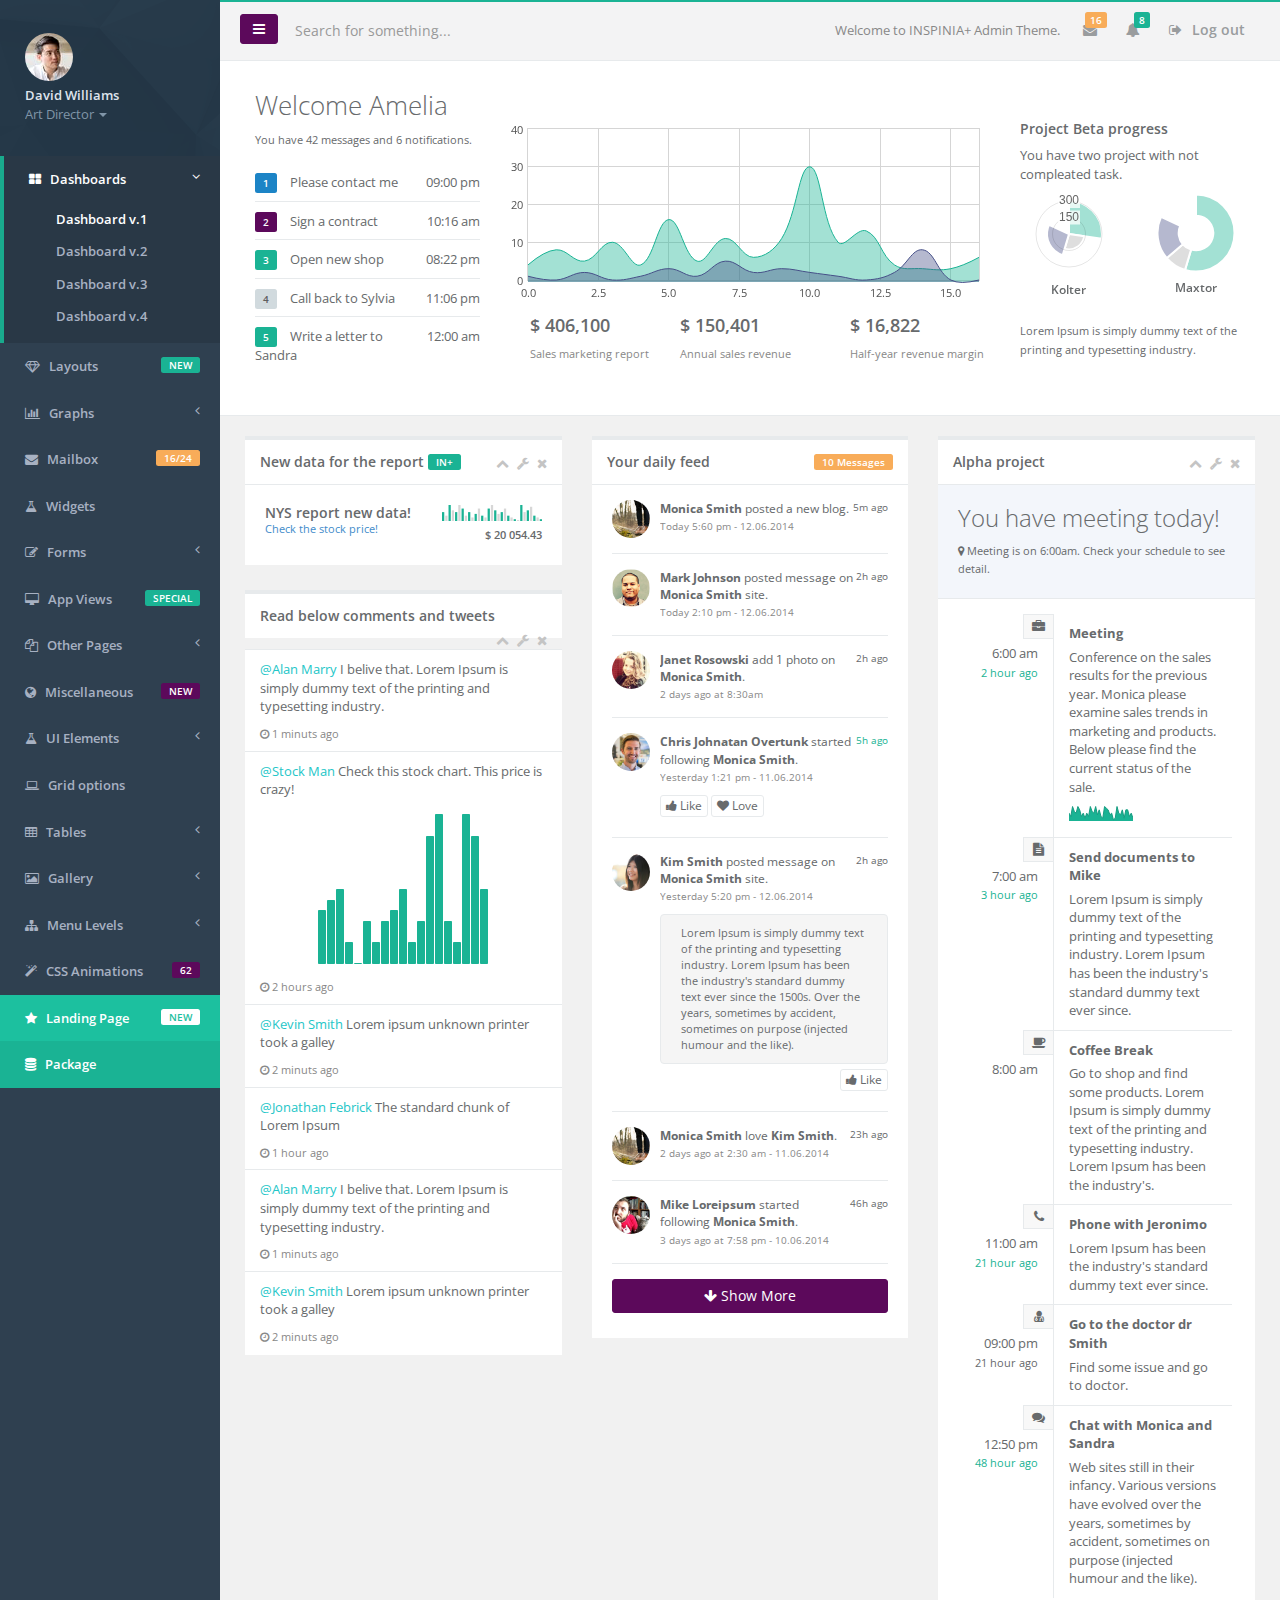
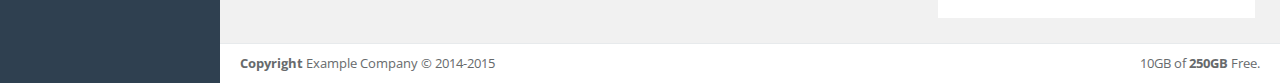
<file: assets/index.html>
<!DOCTYPE html>
<html>

<head>

    <meta charset="utf-8">
    <meta name="viewport" content="width=device-width, initial-scale=1.0">

    <title>INSPINIA | Dashboard</title>

    <link href="css/bootstrap.min.css" rel="stylesheet">
    <link href="font-awesome/css/font-awesome.css" rel="stylesheet">

    <!-- Toastr style -->
    <link href="css/plugins/toastr/toastr.min.css" rel="stylesheet">

    <!-- Gritter -->
    <link href="js/plugins/gritter/jquery.gritter.css" rel="stylesheet">

    <link href="css/animate.css" rel="stylesheet">
    <link href="css/style.css" rel="stylesheet">

</head>

<body>
    <div id="wrapper">
        <nav class="navbar-default navbar-static-side" role="navigation">
            <div class="sidebar-collapse">
                <ul class="nav" id="side-menu">
                    <li class="nav-header">
                        <div class="dropdown profile-element"> <span>
                            <img alt="image" class="img-circle" src="img/profile_small.jpg" />
                             </span>
                            <a data-toggle="dropdown" class="dropdown-toggle" href="#">
                            <span class="clear"> <span class="block m-t-xs"> <strong class="font-bold">David Williams</strong>
                             </span> <span class="text-muted text-xs block">Art Director <b class="caret"></b></span> </span> </a>
                            <ul class="dropdown-menu animated fadeInRight m-t-xs">
                                <li><a href="profile.html">Profile</a></li>
                                <li><a href="contacts.html">Contacts</a></li>
                                <li><a href="mailbox.html">Mailbox</a></li>
                                <li class="divider"></li>
                                <li><a href="login.html">Logout</a></li>
                            </ul>
                        </div>
                        <div class="logo-element">
                            IN+
                        </div>
                    </li>
                    <li class="active">
                        <a href="index.html"><i class="fa fa-th-large"></i> <span class="nav-label">Dashboards</span> <span class="fa arrow"></span></a>
                        <ul class="nav nav-second-level">
                            <li class="active"><a href="index.html">Dashboard v.1</a></li>
                            <li ><a href="dashboard_2.html">Dashboard v.2</a></li>
                            <li ><a href="dashboard_3.html">Dashboard v.3</a></li>
                            <li ><a href="dashboard_4_1.html">Dashboard v.4</a></li>
                        </ul>
                    </li>
                    <li>
                        <a href="layouts.html"><i class="fa fa-diamond"></i> <span class="nav-label">Layouts</span> <span class="label label-primary pull-right">NEW</span></a>
                    </li>
                    <li>
                        <a href="#"><i class="fa fa-bar-chart-o"></i> <span class="nav-label">Graphs</span><span class="fa arrow"></span></a>
                        <ul class="nav nav-second-level">
                            <li><a href="graph_flot.html">Flot Charts</a></li>
                            <li><a href="graph_morris.html">Morris.js Charts</a></li>
                            <li><a href="graph_rickshaw.html">Rickshaw Charts</a></li>
                            <li><a href="graph_chartjs.html">Chart.js</a></li>
                            <li><a href="graph_peity.html">Peity Charts</a></li>
                            <li><a href="graph_sparkline.html">Sparkline Charts</a></li>
                        </ul>
                    </li>
                    <li>
                        <a href="mailbox.html"><i class="fa fa-envelope"></i> <span class="nav-label">Mailbox </span><span class="label label-warning pull-right">16/24</span></a>
                        <ul class="nav nav-second-level">
                            <li><a href="mailbox.html">Inbox</a></li>
                            <li><a href="mail_detail.html">Email view</a></li>
                            <li><a href="mail_compose.html">Compose email</a></li>
                            <li><a href="email_template.html">Email templates</a></li>
                        </ul>
                    </li>
                    <li>
                        <a href="widgets.html"><i class="fa fa-flask"></i> <span class="nav-label">Widgets</span> </a>
                    </li>
                    <li>
                        <a href="#"><i class="fa fa-edit"></i> <span class="nav-label">Forms</span><span class="fa arrow"></span></a>
                        <ul class="nav nav-second-level">
                            <li><a href="form_basic.html">Basic form</a></li>
                            <li><a href="form_advanced.html">Advanced Plugins</a></li>
                            <li><a href="form_wizard.html">Wizard</a></li>
                            <li><a href="form_file_upload.html">File Upload</a></li>
                            <li><a href="form_editors.html">Text Editor</a></li>
                        </ul>
                    </li>
                    <li>
                        <a href="#"><i class="fa fa-desktop"></i> <span class="nav-label">App Views</span>  <span class="pull-right label label-primary">SPECIAL</span></a>
                        <ul class="nav nav-second-level">
                            <li><a href="contacts.html">Contacts</a></li>
                            <li><a href="profile.html">Profile</a></li>
                            <li><a href="projects.html">Projects</a></li>
                            <li><a href="project_detail.html">Project detail</a></li>
                            <li><a href="file_manager.html">File manager</a></li>
                            <li><a href="calendar.html">Calendar</a></li>
                            <li><a href="faq.html">FAQ</a></li>
                            <li><a href="timeline.html">Timeline</a></li>
                            <li><a href="pin_board.html">Pin board</a></li>
                        </ul>
                    </li>
                    <li>
                        <a href="#"><i class="fa fa-files-o"></i> <span class="nav-label">Other Pages</span><span class="fa arrow"></span></a>
                        <ul class="nav nav-second-level">
                            <li><a href="search_results.html">Search results</a></li>
                            <li><a href="lockscreen.html">Lockscreen</a></li>
                            <li><a href="invoice.html">Invoice</a></li>
                            <li><a href="login.html">Login</a></li>
                            <li><a href="login_two_columns.html">Login v.2</a></li>
                            <li><a href="register.html">Register</a></li>
                            <li><a href="404.html">404 Page</a></li>
                            <li><a href="500.html">500 Page</a></li>
                            <li><a href="empty_page.html">Empty page</a></li>
                        </ul>
                    </li>
                    <li>
                        <a href="#"><i class="fa fa-globe"></i> <span class="nav-label">Miscellaneous</span><span class="label label-info pull-right">NEW</span></a>
                        <ul class="nav nav-second-level">
                            <li><a href="toastr_notifications.html">Notification</a></li>
                            <li><a href="nestable_list.html">Nestable list</a></li>
                            <li><a href="timeline_2.html">Timeline v.2</a></li>
                            <li><a href="forum_main.html">Forum view</a></li>
                            <li><a href="google_maps.html">Google maps</a></li>
                            <li><a href="code_editor.html">Code editor</a></li>
                            <li><a href="modal_window.html">Modal window</a></li>
                            <li><a href="validation.html">Validation</a></li>
                            <li><a href="tree_view.html">Tree view</a></li>
                            <li><a href="chat_view.html">Chat view</a></li>
                        </ul>
                    </li>
                    <li>
                        <a href="#"><i class="fa fa-flask"></i> <span class="nav-label">UI Elements</span><span class="fa arrow"></span></a>
                        <ul class="nav nav-second-level">
                            <li><a href="typography.html">Typography</a></li>
                            <li><a href="icons.html">Icons</a></li>
                            <li><a href="draggable_panels.html">Draggable Panels</a></li>
                            <li><a href="buttons.html">Buttons</a></li>
                            <li><a href="video.html">Video</a></li>
                            <li><a href="tabs_panels.html">Tabs & Panels</a></li>
                            <li><a href="notifications.html">Notifications & Tooltips</a></li>
                            <li><a href="badges_labels.html">Badges, Labels, Progress</a></li>
                        </ul>
                    </li>

                    <li>
                        <a href="grid_options.html"><i class="fa fa-laptop"></i> <span class="nav-label">Grid options</span></a>
                    </li>
                    <li>
                        <a href="#"><i class="fa fa-table"></i> <span class="nav-label">Tables</span><span class="fa arrow"></span></a>
                        <ul class="nav nav-second-level">
                            <li><a href="table_basic.html">Static Tables</a></li>
                            <li><a href="table_data_tables.html">Data Tables</a></li>
                            <li><a href="jq_grid.html">jqGrid</a></li>
                        </ul>
                    </li>
                    <li>
                        <a href="#"><i class="fa fa-picture-o"></i> <span class="nav-label">Gallery</span><span class="fa arrow"></span></a>
                        <ul class="nav nav-second-level">
                            <li><a href="basic_gallery.html">Lightbox Gallery</a></li>
                            <li><a href="carousel.html">Bootstrap Carusela</a></li>

                        </ul>
                    </li>
                    <li>
                        <a href="#"><i class="fa fa-sitemap"></i> <span class="nav-label">Menu Levels </span><span class="fa arrow"></span></a>
                        <ul class="nav nav-second-level">
                            <li>
                                <a href="#">Third Level <span class="fa arrow"></span></a>
                                <ul class="nav nav-third-level">
                                    <li>
                                        <a href="#">Third Level Item</a>
                                    </li>
                                    <li>
                                        <a href="#">Third Level Item</a>
                                    </li>
                                    <li>
                                        <a href="#">Third Level Item</a>
                                    </li>

                                </ul>
                            </li>
                            <li><a href="#">Second Level Item</a></li>
                            <li>
                                <a href="#">Second Level Item</a></li>
                            <li>
                                <a href="#">Second Level Item</a></li>
                        </ul>
                    </li>
                    <li>
                        <a href="css_animation.html"><i class="fa fa-magic"></i> <span class="nav-label">CSS Animations </span><span class="label label-info pull-right">62</span></a>
                    </li>
                    <li class="landing_link">
                        <a target="_blank" href="Landing_page/index.html"><i class="fa fa-star"></i> <span class="nav-label">Landing Page</span> <span class="label label-warning pull-right">NEW</span></a>
                    </li>
                    <li class="special_link">
                        <a href="package.html"><i class="fa fa-database"></i> <span class="nav-label">Package</span></a>
                    </li>
                </ul>

            </div>
        </nav>

        <div id="page-wrapper" class="gray-bg dashbard-1">
        <div class="row border-bottom">
        <nav class="navbar navbar-static-top" role="navigation" style="margin-bottom: 0">
        <div class="navbar-header">
            <a class="navbar-minimalize minimalize-styl-2 btn btn-primary " href="#"><i class="fa fa-bars"></i> </a>
            <form role="search" class="navbar-form-custom" method="post" action="search_results.html">
                <div class="form-group">
                    <input type="text" placeholder="Search for something..." class="form-control" name="top-search" id="top-search">
                </div>
            </form>
        </div>
            <ul class="nav navbar-top-links navbar-right">
                <li>
                    <span class="m-r-sm text-muted welcome-message">Welcome to INSPINIA+ Admin Theme.</span>
                </li>
                <li class="dropdown">
                    <a class="dropdown-toggle count-info" data-toggle="dropdown" href="#">
                        <i class="fa fa-envelope"></i>  <span class="label label-warning">16</span>
                    </a>
                    <ul class="dropdown-menu dropdown-messages">
                        <li>
                            <div class="dropdown-messages-box">
                                <a href="profile.html" class="pull-left">
                                    <img alt="image" class="img-circle" src="img/a7.jpg">
                                </a>
                                <div class="media-body">
                                    <small class="pull-right">46h ago</small>
                                    <strong>Mike Loreipsum</strong> started following <strong>Monica Smith</strong>. <br>
                                    <small class="text-muted">3 days ago at 7:58 pm - 10.06.2014</small>
                                </div>
                            </div>
                        </li>
                        <li class="divider"></li>
                        <li>
                            <div class="dropdown-messages-box">
                                <a href="profile.html" class="pull-left">
                                    <img alt="image" class="img-circle" src="img/a4.jpg">
                                </a>
                                <div class="media-body ">
                                    <small class="pull-right text-navy">5h ago</small>
                                    <strong>Chris Johnatan Overtunk</strong> started following <strong>Monica Smith</strong>. <br>
                                    <small class="text-muted">Yesterday 1:21 pm - 11.06.2014</small>
                                </div>
                            </div>
                        </li>
                        <li class="divider"></li>
                        <li>
                            <div class="dropdown-messages-box">
                                <a href="profile.html" class="pull-left">
                                    <img alt="image" class="img-circle" src="img/profile.jpg">
                                </a>
                                <div class="media-body ">
                                    <small class="pull-right">23h ago</small>
                                    <strong>Monica Smith</strong> love <strong>Kim Smith</strong>. <br>
                                    <small class="text-muted">2 days ago at 2:30 am - 11.06.2014</small>
                                </div>
                            </div>
                        </li>
                        <li class="divider"></li>
                        <li>
                            <div class="text-center link-block">
                                <a href="mailbox.html">
                                    <i class="fa fa-envelope"></i> <strong>Read All Messages</strong>
                                </a>
                            </div>
                        </li>
                    </ul>
                </li>
                <li class="dropdown">
                    <a class="dropdown-toggle count-info" data-toggle="dropdown" href="#">
                        <i class="fa fa-bell"></i>  <span class="label label-primary">8</span>
                    </a>
                    <ul class="dropdown-menu dropdown-alerts">
                        <li>
                            <a href="mailbox.html">
                                <div>
                                    <i class="fa fa-envelope fa-fw"></i> You have 16 messages
                                    <span class="pull-right text-muted small">4 minutes ago</span>
                                </div>
                            </a>
                        </li>
                        <li class="divider"></li>
                        <li>
                            <a href="profile.html">
                                <div>
                                    <i class="fa fa-twitter fa-fw"></i> 3 New Followers
                                    <span class="pull-right text-muted small">12 minutes ago</span>
                                </div>
                            </a>
                        </li>
                        <li class="divider"></li>
                        <li>
                            <a href="grid_options.html">
                                <div>
                                    <i class="fa fa-upload fa-fw"></i> Server Rebooted
                                    <span class="pull-right text-muted small">4 minutes ago</span>
                                </div>
                            </a>
                        </li>
                        <li class="divider"></li>
                        <li>
                            <div class="text-center link-block">
                                <a href="notifications.html">
                                    <strong>See All Alerts</strong>
                                    <i class="fa fa-angle-right"></i>
                                </a>
                            </div>
                        </li>
                    </ul>
                </li>


                <li>
                    <a href="login.html">
                        <i class="fa fa-sign-out"></i> Log out
                    </a>
                </li>
            </ul>

        </nav>
        </div>
                <div class="row  border-bottom white-bg dashboard-header">

                    <div class="col-sm-3">
                        <h2>Welcome Amelia</h2>
                        <small>You have 42 messages and 6 notifications.</small>
                        <ul class="list-group clear-list m-t">
                            <li class="list-group-item fist-item">
                                <span class="pull-right">
                                    09:00 pm
                                </span>
                                <span class="label label-success">1</span> Please contact me
                            </li>
                            <li class="list-group-item">
                                <span class="pull-right">
                                    10:16 am
                                </span>
                                <span class="label label-info">2</span> Sign a contract
                            </li>
                            <li class="list-group-item">
                                <span class="pull-right">
                                    08:22 pm
                                </span>
                                <span class="label label-primary">3</span> Open new shop
                            </li>
                            <li class="list-group-item">
                                <span class="pull-right">
                                    11:06 pm
                                </span>
                                <span class="label label-default">4</span> Call back to Sylvia
                            </li>
                            <li class="list-group-item">
                                <span class="pull-right">
                                    12:00 am
                                </span>
                                <span class="label label-primary">5</span> Write a letter to Sandra
                            </li>
                        </ul>
                    </div>
                    <div class="col-sm-6">
                        <div class="flot-chart dashboard-chart">
                            <div class="flot-chart-content" id="flot-dashboard-chart"></div>
                        </div>
                        <div class="row text-left">
                            <div class="col-xs-4">
                                <div class=" m-l-md">
                                <span class="h4 font-bold m-t block">$ 406,100</span>
                                <small class="text-muted m-b block">Sales marketing report</small>
                                </div>
                            </div>
                            <div class="col-xs-4">
                                <span class="h4 font-bold m-t block">$ 150,401</span>
                                <small class="text-muted m-b block">Annual sales revenue</small>
                            </div>
                            <div class="col-xs-4">
                                <span class="h4 font-bold m-t block">$ 16,822</span>
                                <small class="text-muted m-b block">Half-year revenue margin</small>
                            </div>

                        </div>
                    </div>
                    <div class="col-sm-3">
                        <div class="statistic-box">
                        <h4>
                            Project Beta progress
                        </h4>
                        <p>
                            You have two project with not compleated task.
                        </p>
                            <div class="row text-center">
                                <div class="col-lg-6">
                                    <canvas id="polarChart" width="80" height="80"></canvas>
                                    <h5 >Kolter</h5>
                                </div>
                                <div class="col-lg-6">
                                    <canvas id="doughnutChart" width="78" height="78"></canvas>
                                    <h5 >Maxtor</h5>
                                </div>
                            </div>
                            <div class="m-t">
                                <small>Lorem Ipsum is simply dummy text of the printing and typesetting industry.</small>
                            </div>

                        </div>
                    </div>

            </div>
        <div class="row">
            <div class="col-lg-12">
                <div class="wrapper wrapper-content">
                        <div class="row">
                        <div class="col-lg-4">
                            <div class="ibox float-e-margins">
                                <div class="ibox-title">
                                    <h5>New data for the report</h5> <span class="label label-primary">IN+</span>
                                    <div class="ibox-tools">
                                        <a class="collapse-link">
                                            <i class="fa fa-chevron-up"></i>
                                        </a>
                                        <a class="dropdown-toggle" data-toggle="dropdown" href="#">
                                            <i class="fa fa-wrench"></i>
                                        </a>
                                        <ul class="dropdown-menu dropdown-user">
                                            <li><a href="#">Config option 1</a>
                                            </li>
                                            <li><a href="#">Config option 2</a>
                                            </li>
                                        </ul>
                                        <a class="close-link">
                                            <i class="fa fa-times"></i>
                                        </a>
                                    </div>
                                </div>
                                <div class="ibox-content">
                                    <div>

                                        <div class="pull-right text-right">

                                            <span class="bar_dashboard">5,3,9,6,5,9,7,3,5,2,4,7,3,2,7,9,6,4,5,7,3,2,1,0,9,5,6,8,3,2,1</span>
                                            <br/>
                                            <small class="font-bold">$ 20 054.43</small>
                                        </div>
                                        <h4>NYS report new data!
                                            <br/>
                                            <small class="m-r"><a href="graph_flot.html"> Check the stock price! </a> </small>
                                        </h4>
                                        </div>
                                    </div>
                                </div>
                            <div class="ibox float-e-margins">
                                <div class="ibox-title">
                                    <h5>Read below comments and tweets</h5>
                                    <div class="ibox-tools">
                                        <a class="collapse-link">
                                            <i class="fa fa-chevron-up"></i>
                                        </a>
                                        <a class="dropdown-toggle" data-toggle="dropdown" href="#">
                                            <i class="fa fa-wrench"></i>
                                        </a>
                                        <ul class="dropdown-menu dropdown-user">
                                            <li><a href="#">Config option 1</a>
                                            </li>
                                            <li><a href="#">Config option 2</a>
                                            </li>
                                        </ul>
                                        <a class="close-link">
                                            <i class="fa fa-times"></i>
                                        </a>
                                    </div>
                                </div>
                                <div class="ibox-content no-padding">
                                    <ul class="list-group">
                                        <li class="list-group-item">
                                            <p><a class="text-info" href="#">@Alan Marry</a> I belive that. Lorem Ipsum is simply dummy text of the printing and typesetting industry.</p>
                                            <small class="block text-muted"><i class="fa fa-clock-o"></i> 1 minuts ago</small>
                                        </li>
                                        <li class="list-group-item">
                                            <p><a class="text-info" href="#">@Stock Man</a> Check this stock chart. This price is crazy! </p>
                                            <div class="text-center m">
                                                <span id="sparkline8"></span>
                                            </div>
                                            <small class="block text-muted"><i class="fa fa-clock-o"></i> 2 hours ago</small>
                                        </li>
                                        <li class="list-group-item">
                                            <p><a class="text-info" href="#">@Kevin Smith</a> Lorem ipsum unknown printer took a galley </p>
                                            <small class="block text-muted"><i class="fa fa-clock-o"></i> 2 minuts ago</small>
                                        </li>
                                        <li class="list-group-item ">
                                            <p><a class="text-info" href="#">@Jonathan Febrick</a> The standard chunk of Lorem Ipsum</p>
                                            <small class="block text-muted"><i class="fa fa-clock-o"></i> 1 hour ago</small>
                                        </li>
                                        <li class="list-group-item">
                                            <p><a class="text-info" href="#">@Alan Marry</a> I belive that. Lorem Ipsum is simply dummy text of the printing and typesetting industry.</p>
                                            <small class="block text-muted"><i class="fa fa-clock-o"></i> 1 minuts ago</small>
                                        </li>
                                        <li class="list-group-item">
                                            <p><a class="text-info" href="#">@Kevin Smith</a> Lorem ipsum unknown printer took a galley </p>
                                            <small class="block text-muted"><i class="fa fa-clock-o"></i> 2 minuts ago</small>
                                        </li>
                                    </ul>
                                </div>
                            </div>
                        </div>
                            <div class="col-lg-4">
                                <div class="ibox float-e-margins">
                                    <div class="ibox-title">
                                        <h5>Your daily feed</h5>
                                        <div class="ibox-tools">
                                            <span class="label label-warning-light">10 Messages</span>
                                           </div>
                                    </div>
                                    <div class="ibox-content">

                                        <div>
                                            <div class="feed-activity-list">

                                                <div class="feed-element">
                                                    <a href="profile.html" class="pull-left">
                                                        <img alt="image" class="img-circle" src="img/profile.jpg">
                                                    </a>
                                                    <div class="media-body ">
                                                        <small class="pull-right">5m ago</small>
                                                        <strong>Monica Smith</strong> posted a new blog. <br>
                                                        <small class="text-muted">Today 5:60 pm - 12.06.2014</small>

                                                    </div>
                                                </div>

                                                <div class="feed-element">
                                                    <a href="profile.html" class="pull-left">
                                                        <img alt="image" class="img-circle" src="img/a2.jpg">
                                                    </a>
                                                    <div class="media-body ">
                                                        <small class="pull-right">2h ago</small>
                                                        <strong>Mark Johnson</strong> posted message on <strong>Monica Smith</strong> site. <br>
                                                        <small class="text-muted">Today 2:10 pm - 12.06.2014</small>
                                                    </div>
                                                </div>
                                                <div class="feed-element">
                                                    <a href="profile.html" class="pull-left">
                                                        <img alt="image" class="img-circle" src="img/a3.jpg">
                                                    </a>
                                                    <div class="media-body ">
                                                        <small class="pull-right">2h ago</small>
                                                        <strong>Janet Rosowski</strong> add 1 photo on <strong>Monica Smith</strong>. <br>
                                                        <small class="text-muted">2 days ago at 8:30am</small>
                                                    </div>
                                                </div>
                                                <div class="feed-element">
                                                    <a href="profile.html" class="pull-left">
                                                        <img alt="image" class="img-circle" src="img/a4.jpg">
                                                    </a>
                                                    <div class="media-body ">
                                                        <small class="pull-right text-navy">5h ago</small>
                                                        <strong>Chris Johnatan Overtunk</strong> started following <strong>Monica Smith</strong>. <br>
                                                        <small class="text-muted">Yesterday 1:21 pm - 11.06.2014</small>
                                                        <div class="actions">
                                                            <a class="btn btn-xs btn-white"><i class="fa fa-thumbs-up"></i> Like </a>
                                                            <a class="btn btn-xs btn-white"><i class="fa fa-heart"></i> Love</a>
                                                        </div>
                                                    </div>
                                                </div>
                                                <div class="feed-element">
                                                    <a href="profile.html" class="pull-left">
                                                        <img alt="image" class="img-circle" src="img/a5.jpg">
                                                    </a>
                                                    <div class="media-body ">
                                                        <small class="pull-right">2h ago</small>
                                                        <strong>Kim Smith</strong> posted message on <strong>Monica Smith</strong> site. <br>
                                                        <small class="text-muted">Yesterday 5:20 pm - 12.06.2014</small>
                                                        <div class="well">
                                                            Lorem Ipsum is simply dummy text of the printing and typesetting industry. Lorem Ipsum has been the industry's standard dummy text ever since the 1500s.
                                                            Over the years, sometimes by accident, sometimes on purpose (injected humour and the like).
                                                        </div>
                                                        <div class="pull-right">
                                                            <a class="btn btn-xs btn-white"><i class="fa fa-thumbs-up"></i> Like </a>
                                                        </div>
                                                    </div>
                                                </div>
                                                <div class="feed-element">
                                                    <a href="profile.html" class="pull-left">
                                                        <img alt="image" class="img-circle" src="img/profile.jpg">
                                                    </a>
                                                    <div class="media-body ">
                                                        <small class="pull-right">23h ago</small>
                                                        <strong>Monica Smith</strong> love <strong>Kim Smith</strong>. <br>
                                                        <small class="text-muted">2 days ago at 2:30 am - 11.06.2014</small>
                                                    </div>
                                                </div>
                                                <div class="feed-element">
                                                    <a href="profile.html" class="pull-left">
                                                        <img alt="image" class="img-circle" src="img/a7.jpg">
                                                    </a>
                                                    <div class="media-body ">
                                                        <small class="pull-right">46h ago</small>
                                                        <strong>Mike Loreipsum</strong> started following <strong>Monica Smith</strong>. <br>
                                                        <small class="text-muted">3 days ago at 7:58 pm - 10.06.2014</small>
                                                    </div>
                                                </div>
                                            </div>

                                            <button class="btn btn-primary btn-block m-t"><i class="fa fa-arrow-down"></i> Show More</button>

                                        </div>

                                    </div>
                                </div>

                            </div>
                        <div class="col-lg-4">
                            <div class="ibox float-e-margins">
                                <div class="ibox-title">
                                    <h5>Alpha project</h5>
                                    <div class="ibox-tools">
                                        <a class="collapse-link">
                                            <i class="fa fa-chevron-up"></i>
                                        </a>
                                        <a class="dropdown-toggle" data-toggle="dropdown" href="#">
                                            <i class="fa fa-wrench"></i>
                                        </a>
                                        <ul class="dropdown-menu dropdown-user">
                                            <li><a href="#">Config option 1</a>
                                            </li>
                                            <li><a href="#">Config option 2</a>
                                            </li>
                                        </ul>
                                        <a class="close-link">
                                            <i class="fa fa-times"></i>
                                        </a>
                                    </div>
                                </div>
                                <div class="ibox-content ibox-heading">
                                    <h3>You have meeting today!</h3>
                                    <small><i class="fa fa-map-marker"></i> Meeting is on 6:00am. Check your schedule to see detail.</small>
                                </div>
                                <div class="ibox-content inspinia-timeline">

                                    <div class="timeline-item">
                                        <div class="row">
                                            <div class="col-xs-3 date">
                                                <i class="fa fa-briefcase"></i>
                                                6:00 am
                                                <br/>
                                                <small class="text-navy">2 hour ago</small>
                                            </div>
                                            <div class="col-xs-7 content no-top-border">
                                                <p class="m-b-xs"><strong>Meeting</strong></p>

                                                <p>Conference on the sales results for the previous year. Monica please examine sales trends in marketing and products. Below please find the current status of the
                                                    sale.</p>

                                                <p><span data-diameter="40" class="updating-chart">5,3,9,6,5,9,7,3,5,2,5,3,9,6,5,9,4,7,3,2,9,8,7,4,5,1,2,9,5,4,7,2,7,7,3,5,2</span></p>
                                            </div>
                                        </div>
                                    </div>
                                    <div class="timeline-item">
                                        <div class="row">
                                            <div class="col-xs-3 date">
                                                <i class="fa fa-file-text"></i>
                                                7:00 am
                                                <br/>
                                                <small class="text-navy">3 hour ago</small>
                                            </div>
                                            <div class="col-xs-7 content">
                                                <p class="m-b-xs"><strong>Send documents to Mike</strong></p>
                                                <p>Lorem Ipsum is simply dummy text of the printing and typesetting industry. Lorem Ipsum has been the industry's standard dummy text ever since.</p>
                                            </div>
                                        </div>
                                    </div>
                                    <div class="timeline-item">
                                        <div class="row">
                                            <div class="col-xs-3 date">
                                                <i class="fa fa-coffee"></i>
                                                8:00 am
                                                <br/>
                                            </div>
                                            <div class="col-xs-7 content">
                                                <p class="m-b-xs"><strong>Coffee Break</strong></p>
                                                <p>
                                                    Go to shop and find some products.
                                                    Lorem Ipsum is simply dummy text of the printing and typesetting industry. Lorem Ipsum has been the industry's.
                                                </p>
                                            </div>
                                        </div>
                                    </div>
                                    <div class="timeline-item">
                                        <div class="row">
                                            <div class="col-xs-3 date">
                                                <i class="fa fa-phone"></i>
                                                11:00 am
                                                <br/>
                                                <small class="text-navy">21 hour ago</small>
                                            </div>
                                            <div class="col-xs-7 content">
                                                <p class="m-b-xs"><strong>Phone with Jeronimo</strong></p>
                                                <p>
                                                    Lorem Ipsum has been the industry's standard dummy text ever since.
                                                </p>
                                            </div>
                                        </div>
                                    </div>
                                    <div class="timeline-item">
                                        <div class="row">
                                            <div class="col-xs-3 date">
                                                <i class="fa fa-user-md"></i>
                                                09:00 pm
                                                <br/>
                                                <small>21 hour ago</small>
                                            </div>
                                            <div class="col-xs-7 content">
                                                <p class="m-b-xs"><strong>Go to the doctor dr Smith</strong></p>
                                                <p>
                                                    Find some issue and go to doctor.
                                                </p>
                                            </div>
                                        </div>
                                    </div>
                                    <div class="timeline-item">
                                        <div class="row">
                                            <div class="col-xs-3 date">
                                                <i class="fa fa-comments"></i>
                                                12:50 pm
                                                <br/>
                                                <small class="text-navy">48 hour ago</small>
                                            </div>
                                            <div class="col-xs-7 content">
                                                <p class="m-b-xs"><strong>Chat with Monica and Sandra</strong></p>
                                                <p>
                                                    Web sites still in their infancy. Various versions have evolved over the years, sometimes by accident, sometimes on purpose (injected humour and the like).
                                                </p>
                                            </div>
                                        </div>
                                    </div>

                                </div>
                            </div>
                        </div>

                        </div>
                </div>
                <div class="footer">
                    <div class="pull-right">
                        10GB of <strong>250GB</strong> Free.
                    </div>
                    <div>
                        <strong>Copyright</strong> Example Company &copy; 2014-2015
                    </div>
                </div>
            </div>
        </div>

        </div>
    </div>

    <!-- Mainly scripts -->
    <script src="js/jquery-2.1.1.js"></script>
    <script src="js/bootstrap.min.js"></script>
    <script src="js/plugins/metisMenu/jquery.metisMenu.js"></script>
    <script src="js/plugins/slimscroll/jquery.slimscroll.min.js"></script>

    <!-- Flot -->
    <script src="js/plugins/flot/jquery.flot.js"></script>
    <script src="js/plugins/flot/jquery.flot.tooltip.min.js"></script>
    <script src="js/plugins/flot/jquery.flot.spline.js"></script>
    <script src="js/plugins/flot/jquery.flot.resize.js"></script>
    <script src="js/plugins/flot/jquery.flot.pie.js"></script>

    <!-- Peity -->
    <script src="js/plugins/peity/jquery.peity.min.js"></script>
    <script src="js/demo/peity-demo.js"></script>

    <!-- Custom and plugin javascript -->
    <script src="js/inspinia.js"></script>
    <script src="js/plugins/pace/pace.min.js"></script>

    <!-- jQuery UI -->
    <script src="js/plugins/jquery-ui/jquery-ui.min.js"></script>

    <!-- GITTER -->
    <script src="js/plugins/gritter/jquery.gritter.min.js"></script>

    <!-- Sparkline -->
    <script src="js/plugins/sparkline/jquery.sparkline.min.js"></script>

    <!-- Sparkline demo data  -->
    <script src="js/demo/sparkline-demo.js"></script>

    <!-- ChartJS-->
    <script src="js/plugins/chartJs/Chart.min.js"></script>

    <!-- Toastr -->
    <script src="js/plugins/toastr/toastr.min.js"></script>


    <script>
        $(document).ready(function() {
            setTimeout(function() {
                toastr.options = {
                    closeButton: true,
                    progressBar: true,
                    showMethod: 'slideDown',
                    timeOut: 1000
                };
                toastr.success('Responsive Admin Theme', 'Welcome to INSPINIA');

            }, 1300);


            var data1 = [
                [0,4],[1,8],[2,5],[3,10],[4,4],[5,16],[6,5],[7,11],[8,6],[9,11],[10,30],[11,10],[12,13],[13,4],[14,3],[15,3],[16,6]
            ];
            var data2 = [
                [0,1],[1,0],[2,2],[3,0],[4,1],[5,3],[6,1],[7,5],[8,2],[9,3],[10,2],[11,1],[12,0],[13,2],[14,8],[15,0],[16,0]
            ];
            $("#flot-dashboard-chart").length && $.plot($("#flot-dashboard-chart"), [
                data1, data2
            ],
                    {
                        series: {
                            lines: {
                                show: false,
                                fill: true
                            },
                            splines: {
                                show: true,
                                tension: 0.4,
                                lineWidth: 1,
                                fill: 0.4
                            },
                            points: {
                                radius: 0,
                                show: true
                            },
                            shadowSize: 2
                        },
                        grid: {
                            hoverable: true,
                            clickable: true,
                            tickColor: "#d5d5d5",
                            borderWidth: 1,
                            color: '#d5d5d5'
                        },
                        colors: ["#1ab394", "#464f88"],
                        xaxis:{
                        },
                        yaxis: {
                            ticks: 4
                        },
                        tooltip: false
                    }
            );

            var doughnutData = [
                {
                    value: 300,
                    color: "#a3e1d4",
                    highlight: "#1ab394",
                    label: "App"
                },
                {
                    value: 50,
                    color: "#dedede",
                    highlight: "#1ab394",
                    label: "Software"
                },
                {
                    value: 100,
                    color: "#b5b8cf",
                    highlight: "#1ab394",
                    label: "Laptop"
                }
            ];

            var doughnutOptions = {
                segmentShowStroke: true,
                segmentStrokeColor: "#fff",
                segmentStrokeWidth: 2,
                percentageInnerCutout: 45, // This is 0 for Pie charts
                animationSteps: 100,
                animationEasing: "easeOutBounce",
                animateRotate: true,
                animateScale: false,
            };

            var ctx = document.getElementById("doughnutChart").getContext("2d");
            var DoughnutChart = new Chart(ctx).Doughnut(doughnutData, doughnutOptions);

            var polarData = [
                {
                    value: 300,
                    color: "#a3e1d4",
                    highlight: "#1ab394",
                    label: "App"
                },
                {
                    value: 140,
                    color: "#dedede",
                    highlight: "#1ab394",
                    label: "Software"
                },
                {
                    value: 200,
                    color: "#b5b8cf",
                    highlight: "#1ab394",
                    label: "Laptop"
                }
            ];

            var polarOptions = {
                scaleShowLabelBackdrop: true,
                scaleBackdropColor: "rgba(255,255,255,0.75)",
                scaleBeginAtZero: true,
                scaleBackdropPaddingY: 1,
                scaleBackdropPaddingX: 1,
                scaleShowLine: true,
                segmentShowStroke: true,
                segmentStrokeColor: "#fff",
                segmentStrokeWidth: 2,
                animationSteps: 100,
                animationEasing: "easeOutBounce",
                animateRotate: true,
                animateScale: false,
            };
            var ctx = document.getElementById("polarChart").getContext("2d");
            var Polarchart = new Chart(ctx).PolarArea(polarData, polarOptions);

        });
    </script>
</body>
</html>
</file>
<file: assets/css/style.css>
@import url("//fonts.googleapis.com/css?family=Open+Sans:300,400,600,700&amp;lang=en");
/*
 *
 *   INSPINIA - Responsive Admin Theme
 *   Copyright 2014 Webapplayers.com
 *
*/
h1,
h2,
h3,
h4,
h5,
h6 {
  font-weight: 100;
}
h1 {
  font-size: 30px;
}
h2 {
  font-size: 24px;
}
h3 {
  font-size: 16px;
}
h4 {
  font-size: 14px;
}
h5 {
  font-size: 12px;
}
h6 {
  font-size: 10px;
}
h3,
h4,
h5 {
  margin-top: 5px;
  font-weight: 600;
}
.nav > li > a {
  color: #a7b1c2;
  font-weight: 600;
  padding: 14px 20px 14px 25px;
}
.nav.navbar-right > li > a {
  color: #999c9e;
}
.nav > li.active > a {
  color: #ffffff;
}
.navbar-default .nav > li > a:hover,
.navbar-default .nav > li > a:focus {
  background-color: #293846;
  color: white;
}
.nav .open > a,
.nav .open > a:hover,
.nav .open > a:focus {
  background: #fff;
}
.nav.navbar-top-links > li > a:hover,
.nav.navbar-top-links > li > a:focus {
  background-color: transparent;
}
.nav > li > a i {
  margin-right: 6px;
}
.navbar {
  border: 0;
}
.navbar-default {
  background-color: transparent;
  border-color: #2f4050;
}
.navbar-top-links li {
  display: inline-block;
}
.navbar-top-links li:last-child {
  margin-right: 40px;
}
.navbar-top-links li a {
  padding: 20px 10px;
  min-height: 50px;
}
.dropdown-menu {
  border: medium none;
  border-radius: 3px;
  box-shadow: 0 0 3px rgba(86, 96, 117, 0.7);
  display: none;
  float: left;
  font-size: 12px;
  left: 0;
  list-style: none outside none;
  padding: 0;
  position: absolute;
  text-shadow: none;
  top: 100%;
  z-index: 1000;
  border-radius: 2px;
}
.dropdown-menu > li > a {
  border-radius: 3px;
  color: inherit;
  line-height: 25px;
  margin: 4px;
  text-align: left;
  font-weight: normal;
}
.dropdown-menu > li > a.font-bold {
  font-weight: 600;
}
.navbar-top-links .dropdown-menu li {
  display: block;
}
.navbar-top-links .dropdown-menu li:last-child {
  margin-right: 0;
}
.navbar-top-links .dropdown-menu li a {
  padding: 3px 20px;
  min-height: 0;
}
.navbar-top-links .dropdown-menu li a div {
  white-space: normal;
}
.navbar-top-links .dropdown-messages,
.navbar-top-links .dropdown-tasks,
.navbar-top-links .dropdown-alerts {
  width: 310px;
  min-width: 0;
}
.navbar-top-links .dropdown-messages {
  margin-left: 5px;
}
.navbar-top-links .dropdown-tasks {
  margin-left: -59px;
}
.navbar-top-links .dropdown-alerts {
  margin-left: -123px;
}
.navbar-top-links .dropdown-user {
  right: 0;
  left: auto;
}
.dropdown-messages,
.dropdown-alerts {
  padding: 10px 10px 10px 10px;
}
.dropdown-messages li a,
.dropdown-alerts li a {
  font-size: 12px;
}
.dropdown-messages li em,
.dropdown-alerts li em {
  font-size: 10px;
}
.nav.navbar-top-links .dropdown-alerts a {
  font-size: 12px;
}
.nav-header {
  padding: 33px 25px;
  background: url("patterns/header-profile.png") no-repeat;
}
.pace-done .nav-header {
  transition: all 0.5s;
}
.nav > li.active {
  border-left: 4px solid #19aa8d;
  background: #293846;
}
.nav.nav-second-level > li.active {
  border: none;
}
.nav.nav-second-level.collapse[style] {
  height: auto !important;
}
.nav-header a {
  color: #DFE4ED;
}
.nav-header .text-muted {
  color: #8095a8;
}
.minimalize-styl-2 {
  padding: 4px 12px;
  margin: 14px 5px 5px 20px;
  font-size: 14px;
  float: left;
}
.navbar-form-custom {
  float: left;
  height: 50px;
  padding: 0;
  width: 200px;
  display: inline-table;
}
.navbar-form-custom .form-group {
  margin-bottom: 0;
}
.nav.navbar-top-links a {
  font-size: 14px;
}
.navbar-form-custom .form-control {
  background: none repeat scroll 0 0 rgba(0, 0, 0, 0);
  border: medium none;
  font-size: 14px;
  height: 60px;
  margin: 0;
  z-index: 2000;
}
.count-info .label {
  line-height: 12px;
  padding: 2px 5px;
  position: absolute;
  right: 6px;
  top: 12px;
}
.arrow {
  float: right;
}
.fa.arrow:before {
  content: "\f104";
}
.active > a > .fa.arrow:before {
  content: "\f107";
}
.nav-second-level li,
.nav-third-level li {
  border-bottom: none !important;
}
.nav-second-level li a {
  padding: 7px 10px 7px 10px;
  padding-left: 52px;
}
.nav-third-level li a {
  padding-left: 62px;
}
.nav-second-level li:last-child {
  margin-bottom: 10px;
}
body:not(.fixed-sidebar).mini-navbar .nav li:hover > .nav-second-level,
.mini-navbar .nav li:focus > .nav-second-level {
  display: block;
  border-radius: 0 2px 2px 0;
  min-width: 140px;
  height: auto;
}
body.mini-navbar .navbar-default .nav > li > .nav-second-level li a {
  font-size: 12px;
  border-radius: 3px;
}
.fixed-nav .slimScrollDiv #side-menu {
  padding-bottom: 60px;
}
.mini-navbar .nav-second-level li a {
  padding: 10px 10px 10px 15px;
}
.mini-navbar .nav-second-level {
  position: absolute;
  left: 70px;
  top: 0px;
  background-color: #2f4050;
  padding: 10px 10px 10px 10px;
  font-size: 12px;
}
.mini-navbar li.active .nav-second-level {
  left: 65px;
}
.navbar-default .special_link a {
  background: #1ab394;
  color: white;
}
.navbar-default .special_link a:hover {
  background: #17987e !important;
  color: white;
}
.navbar-default .special_link a span.label {
  background: #fff;
  color: #1ab394;
}
.navbar-default .landing_link a {
  background: #1cc09f;
  color: white;
}
.navbar-default .landing_link a:hover {
  background: #1ab394 !important;
  color: white;
}
.navbar-default .landing_link a span.label {
  background: #fff;
  color: #1cc09f;
}
.logo-element {
  text-align: center;
  font-size: 18px;
  font-weight: 600;
  color: white;
  display: none;
  padding: 18px 0;
}
.pace-done .navbar-static-side,
.pace-done .nav-header,
.pace-done li.active,
.pace-done #page-wrapper,
.pace-done .footer {
  -webkit-transition: all 0.5s;
  -moz-transition: all 0.5s;
  -o-transition: all 0.5s;
  transition: all 0.5s;
}
.navbar-fixed-top {
  background: #fff;
  transition-duration: 0.5s;
  border-bottom: 1px solid #e7eaec !important;
}
.navbar-fixed-top,
.navbar-static-top {
  background: #f3f3f4;
}
.fixed-nav #wrapper {
  margin-top: 60px;
}
.fixed-nav .minimalize-styl-2 {
  margin: 14px 5px 5px 15px;
}
.body-small .navbar-fixed-top {
  margin-left: 0px;
}
body.mini-navbar .navbar-static-side {
  width: 70px;
}
body.mini-navbar .profile-element,
body.mini-navbar .nav-label,
body.mini-navbar .navbar-default .nav li a span {
  display: none;
}
body:not(.fixed-sidebar).mini-navbar .nav-second-level {
  display: none;
}
body.mini-navbar .navbar-default .nav > li > a {
  font-size: 16px;
}
body.mini-navbar .logo-element {
  display: block;
}
body.mini-navbar .nav-header {
  padding: 0;
  background-color: #1ab394;
}
body.mini-navbar #page-wrapper {
  margin: 0 0 0 70px;
}
body.fixed-sidebar.mini-navbar .footer {
  margin: 0 0 0 0px;
}
body.mini-navbar #page-wrapper {
  margin: 0 0 0 70px;
}
body.fixed-sidebar .navbar-static-side {
  position: fixed;
  width: 220px;
  z-index: 101;
  height: 100%;
}
body.fixed-sidebar.mini-navbar .navbar-static-side {
  width: 0px;
}
body.fixed-sidebar.mini-navbar #page-wrapper {
  margin: 0 0 0 0px;
}
body.body-small.fixed-sidebar.mini-navbar #page-wrapper {
  margin: 0 0 0 220px;
}
body.body-small.fixed-sidebar.mini-navbar .navbar-static-side {
  width: 220px;
}
.fixed-sidebar.mini-navbar .nav li:focus > .nav-second-level {
  display: block;
  height: auto;
}
body.fixed-sidebar.mini-navbar .navbar-default .nav > li > .nav-second-level li a {
  font-size: 12px;
  border-radius: 3px;
}
.fixed-sidebar.mini-navbar .nav-second-level li a {
  padding: 10px 10px 10px 15px;
}
.fixed-sidebar.mini-navbar .nav-second-level {
  position: relative;
  padding: 0;
  font-size: 13px;
}
.fixed-sidebar.mini-navbar li.active .nav-second-level {
  left: 0px;
}
body.fixed-sidebar.mini-navbar .navbar-default .nav > li > a {
  font-size: 13px;
}
body.fixed-sidebar.mini-navbar .nav-label,
body.fixed-sidebar.mini-navbar .navbar-default .nav li a span {
  display: inline;
}
.fixed-sidebar.mini-navbar .nav-second-level li a {
  padding: 7px 10px 7px 52px;
}
.fixed-sidebar.mini-navbar .nav-second-level {
  left: 0px;
}
.top-navigation #page-wrapper {
  margin-left: 0;
}
.top-navigation .pace .pace-progress {
  left: 0;
}
.top-navigation .navbar-nav .dropdown-menu > .active > a {
  background: white;
  color: #1ab394;
  font-weight: bold;
}
.white-bg .navbar-fixed-top,
.white-bg .navbar-static-top {
  background: #fff;
}
.top-navigation .navbar {
  margin-bottom: 0;
}
.top-navigation .nav > li > a {
  padding: 15px 20px;
  color: #676a6c;
}
.top-navigation .nav > li a:hover,
.top-navigation .nav > li a:focus {
  background: #fff;
  color: #1ab394;
}
.top-navigation .nav > li.active {
  background: #fff;
  border: none;
}
.top-navigation .nav > li.active > a {
  color: #1ab394;
}
.top-navigation .navbar-right {
  margin-right: 10px;
}
.top-navigation .navbar-nav .dropdown-menu {
  box-shadow: none;
  border: 1px solid #e7eaec;
}
.top-navigation .dropdown-menu > li > a {
  margin: 0;
  padding: 7px 20px;
}
.navbar .dropdown-menu {
  margin-top: 0px;
}
.top-navigation .navbar-brand {
  background: #1ab394;
  color: #fff;
  padding: 15px 25px;
}
.top-navigation .navbar-top-links li:last-child {
  margin-right: 0;
}
.top-navigation.mini-navbar #page-wrapper,
.top-navigation.body-small.fixed-sidebar.mini-navbar #page-wrapper,
.mini-navbar .top-navigation #page-wrapper,
body-small.fixed-sidebar.mini-navbar .top-navigation #page-wrapper {
  margin: 0;
}
.top-navigation.fixed-nav #wrapper,
.fixed-nav #wrapper.top-navigation {
  margin-top: 50px;
}
.top-navigation .footer.fixed {
  margin-left: 0 !important;
}
.top-navigation .wrapper.wrapper-content {
  padding: 40px;
}
.top-navigation.body-small .wrapper.wrapper-content,
.body-small .top-navigation .wrapper.wrapper-content {
  padding: 40px 0px 40px 0px;
}
.navbar-toggle {
  background-color: #1ab394;
  color: #fff;
  padding: 6px 12px;
  font-size: 14px;
}
.top-navigation .navbar-nav .open .dropdown-menu > li > a,
.top-navigation .navbar-nav .open .dropdown-menu .dropdown-header {
  padding: 10px 15px 10px 20px;
}
@media (max-width: 768px) {
  .top-navigation .navbar-header {
    display: block;
    float: none;
  }
}
.menu-visible-lg,
.menu-visible-md {
  display: none !important;
}
@media (min-width: 1200px) {
  .menu-visible-lg {
    display: block !important;
  }
}
@media (min-width: 992px) {
  .menu-visible-md {
    display: block !important;
  }
}
@media (max-width: 767px) {
  .menu-visible-md {
    display: block !important;
  }
  .menu-visible-lg {
    display: block !important;
  }
}
.btn {
  border-radius: 3px;
}
.float-e-margins .btn {
  margin-bottom: 5px;
}
.btn-w-m {
  min-width: 120px;
}
.btn-primary.btn-outline {
  color: #1ab394;
}
.btn-success.btn-outline {
  color: #1c84c6;
}
.btn-info.btn-outline {
  color: #23c6c8;
}
.btn-warning.btn-outline {
  color: #f8ac59;
}
.btn-danger.btn-outline {
  color: #ed5565;
}
.btn-primary.btn-outline:hover,
.btn-success.btn-outline:hover,
.btn-info.btn-outline:hover,
.btn-warning.btn-outline:hover,
.btn-danger.btn-outline:hover {
  color: #fff;
}
.btn-primary {
  background-color: #5c095b;
  border-color: #5c095b;
  color: #FFFFFF;
}
.btn-primary:hover,
.btn-primary:focus,
.btn-primary:active,
.btn-primary.active,
.open .dropdown-toggle.btn-primary {
  background-color: #18a689;
  border-color: #18a689;
  color: #FFFFFF;
}
.btn-primary:active,
.btn-primary.active,
.open .dropdown-toggle.btn-primary {
  background-image: none;
}
.btn-primary.disabled,
.btn-primary.disabled:hover,
.btn-primary.disabled:focus,
.btn-primary.disabled:active,
.btn-primary.disabled.active,
.btn-primary[disabled],
.btn-primary[disabled]:hover,
.btn-primary[disabled]:focus,
.btn-primary[disabled]:active,
.btn-primary.active[disabled],
fieldset[disabled] .btn-primary,
fieldset[disabled] .btn-primary:hover,
fieldset[disabled] .btn-primary:focus,
fieldset[disabled] .btn-primary:active,
fieldset[disabled] .btn-primary.active {
  background-color: #1dc5a3;
  border-color: #1dc5a3;
}
.btn-success {
  background-color: #1c84c6;
  border-color: #1c84c6;
  color: #FFFFFF;
}
.btn-success:hover,
.btn-success:focus,
.btn-success:active,
.btn-success.active,
.open .dropdown-toggle.btn-success {
  background-color: #1a7bb9;
  border-color: #1a7bb9;
  color: #FFFFFF;
}
.btn-success:active,
.btn-success.active,
.open .dropdown-toggle.btn-success {
  background-image: none;
}
.btn-success.disabled,
.btn-success.disabled:hover,
.btn-success.disabled:focus,
.btn-success.disabled:active,
.btn-success.disabled.active,
.btn-success[disabled],
.btn-success[disabled]:hover,
.btn-success[disabled]:focus,
.btn-success[disabled]:active,
.btn-success.active[disabled],
fieldset[disabled] .btn-success,
fieldset[disabled] .btn-success:hover,
fieldset[disabled] .btn-success:focus,
fieldset[disabled] .btn-success:active,
fieldset[disabled] .btn-success.active {
  background-color: #1f90d8;
  border-color: #1f90d8;
}
.btn-info {
  background-color: #23c6c8;
  border-color: #23c6c8;
  color: #FFFFFF;
}
.btn-info:hover,
.btn-info:focus,
.btn-info:active,
.btn-info.active,
.open .dropdown-toggle.btn-info {
  background-color: #21b9bb;
  border-color: #21b9bb;
  color: #FFFFFF;
}
.btn-info:active,
.btn-info.active,
.open .dropdown-toggle.btn-info {
  background-image: none;
}
.btn-info.disabled,
.btn-info.disabled:hover,
.btn-info.disabled:focus,
.btn-info.disabled:active,
.btn-info.disabled.active,
.btn-info[disabled],
.btn-info[disabled]:hover,
.btn-info[disabled]:focus,
.btn-info[disabled]:active,
.btn-info.active[disabled],
fieldset[disabled] .btn-info,
fieldset[disabled] .btn-info:hover,
fieldset[disabled] .btn-info:focus,
fieldset[disabled] .btn-info:active,
fieldset[disabled] .btn-info.active {
  background-color: #26d7d9;
  border-color: #26d7d9;
}
.btn-default {
  background-color: #c2c2c2;
  border-color: #c2c2c2;
  color: #FFFFFF;
}
.btn-default:hover,
.btn-default:focus,
.btn-default:active,
.btn-default.active,
.open .dropdown-toggle.btn-default {
  background-color: #bababa;
  border-color: #bababa;
  color: #FFFFFF;
}
.btn-default:active,
.btn-default.active,
.open .dropdown-toggle.btn-default {
  background-image: none;
}
.btn-default.disabled,
.btn-default.disabled:hover,
.btn-default.disabled:focus,
.btn-default.disabled:active,
.btn-default.disabled.active,
.btn-default[disabled],
.btn-default[disabled]:hover,
.btn-default[disabled]:focus,
.btn-default[disabled]:active,
.btn-default.active[disabled],
fieldset[disabled] .btn-default,
fieldset[disabled] .btn-default:hover,
fieldset[disabled] .btn-default:focus,
fieldset[disabled] .btn-default:active,
fieldset[disabled] .btn-default.active {
  background-color: #cccccc;
  border-color: #cccccc;
}
.btn-warning {
  background-color: #f8ac59;
  border-color: #f8ac59;
  color: #FFFFFF;
}
.btn-warning:hover,
.btn-warning:focus,
.btn-warning:active,
.btn-warning.active,
.open .dropdown-toggle.btn-warning {
  background-color: #f7a54a;
  border-color: #f7a54a;
  color: #FFFFFF;
}
.btn-warning:active,
.btn-warning.active,
.open .dropdown-toggle.btn-warning {
  background-image: none;
}
.btn-warning.disabled,
.btn-warning.disabled:hover,
.btn-warning.disabled:focus,
.btn-warning.disabled:active,
.btn-warning.disabled.active,
.btn-warning[disabled],
.btn-warning[disabled]:hover,
.btn-warning[disabled]:focus,
.btn-warning[disabled]:active,
.btn-warning.active[disabled],
fieldset[disabled] .btn-warning,
fieldset[disabled] .btn-warning:hover,
fieldset[disabled] .btn-warning:focus,
fieldset[disabled] .btn-warning:active,
fieldset[disabled] .btn-warning.active {
  background-color: #f9b66d;
  border-color: #f9b66d;
}
.btn-danger {
  background-color: #ed5565;
  border-color: #ed5565;
  color: #FFFFFF;
}
.btn-danger:hover,
.btn-danger:focus,
.btn-danger:active,
.btn-danger.active,
.open .dropdown-toggle.btn-danger {
  background-color: #ec4758;
  border-color: #ec4758;
  color: #FFFFFF;
}
.btn-danger:active,
.btn-danger.active,
.open .dropdown-toggle.btn-danger {
  background-image: none;
}
.btn-danger.disabled,
.btn-danger.disabled:hover,
.btn-danger.disabled:focus,
.btn-danger.disabled:active,
.btn-danger.disabled.active,
.btn-danger[disabled],
.btn-danger[disabled]:hover,
.btn-danger[disabled]:focus,
.btn-danger[disabled]:active,
.btn-danger.active[disabled],
fieldset[disabled] .btn-danger,
fieldset[disabled] .btn-danger:hover,
fieldset[disabled] .btn-danger:focus,
fieldset[disabled] .btn-danger:active,
fieldset[disabled] .btn-danger.active {
  background-color: #ef6776;
  border-color: #ef6776;
}
.btn-link {
  color: inherit;
}
.btn-link:hover,
.btn-link:focus,
.btn-link:active,
.btn-link.active,
.open .dropdown-toggle.btn-link {
  color: #1c84c6;
}
.btn-link:active,
.btn-link.active,
.open .dropdown-toggle.btn-link {
  background-image: none;
}
.btn-link.disabled,
.btn-link.disabled:hover,
.btn-link.disabled:focus,
.btn-link.disabled:active,
.btn-link.disabled.active,
.btn-link[disabled],
.btn-link[disabled]:hover,
.btn-link[disabled]:focus,
.btn-link[disabled]:active,
.btn-link.active[disabled],
fieldset[disabled] .btn-link,
fieldset[disabled] .btn-link:hover,
fieldset[disabled] .btn-link:focus,
fieldset[disabled] .btn-link:active,
fieldset[disabled] .btn-link.active {
  color: #cacaca;
}
.btn-white {
  color: inherit;
  background: white;
  border: 1px solid #e7eaec;
}
.btn-white:hover,
.btn-white:focus,
.btn-white:active,
.btn-white.active,
.open .dropdown-toggle.btn-white {
  color: inherit;
  border: 1px solid #d2d2d2;
}
.btn-white:active,
.btn-white.active {
  box-shadow: 0 2px 5px rgba(0, 0, 0, 0.15) inset;
}
.btn-white:active,
.btn-white.active,
.open .dropdown-toggle.btn-white {
  background-image: none;
}
.btn-white.disabled,
.btn-white.disabled:hover,
.btn-white.disabled:focus,
.btn-white.disabled:active,
.btn-white.disabled.active,
.btn-white[disabled],
.btn-white[disabled]:hover,
.btn-white[disabled]:focus,
.btn-white[disabled]:active,
.btn-white.active[disabled],
fieldset[disabled] .btn-white,
fieldset[disabled] .btn-white:hover,
fieldset[disabled] .btn-white:focus,
fieldset[disabled] .btn-white:active,
fieldset[disabled] .btn-white.active {
  color: #cacaca;
}
.form-control,
.form-control:focus,
.has-error .form-control:focus,
.has-success .form-control:focus,
.has-warning .form-control:focus,
.navbar-collapse,
.navbar-form,
.navbar-form-custom .form-control:focus,
.navbar-form-custom .form-control:hover,
.open .btn.dropdown-toggle,
.panel,
.popover,
.progress,
.progress-bar {
  box-shadow: none;
}
.btn-outline {
  color: inherit;
  background-color: transparent;
  transition: all .5s;
}
.btn-rounded {
  border-radius: 50px;
}
.btn-large-dim {
  width: 90px;
  height: 90px;
  font-size: 42px;
}
button.dim {
  display: inline-block;
  color: #fff;
  text-decoration: none;
  text-transform: uppercase;
  text-align: center;
  padding-top: 6px;
  margin-right: 10px;
  position: relative;
  cursor: pointer;
  border-radius: 5px;
  font-weight: 600;
  margin-bottom: 20px !important;
}
button.dim:active {
  top: 3px;
}
button.btn-primary.dim {
  box-shadow: inset 0px 0px 0px #16987e, 0px 5px 0px 0px #16987e, 0px 10px 5px #999999;
}
button.btn-primary.dim:active {
  box-shadow: inset 0px 0px 0px #16987e, 0px 2px 0px 0px #16987e, 0px 5px 3px #999999;
}
button.btn-default.dim {
  box-shadow: inset 0px 0px 0px #b3b3b3, 0px 5px 0px 0px #b3b3b3, 0px 10px 5px #999999;
}
button.btn-default.dim:active {
  box-shadow: inset 0px 0px 0px #b3b3b3, 0px 2px 0px 0px #b3b3b3, 0px 5px 3px #999999;
}
button.btn-warning.dim {
  box-shadow: inset 0px 0px 0px #f79d3c, 0px 5px 0px 0px #f79d3c, 0px 10px 5px #999999;
}
button.btn-warning.dim:active {
  box-shadow: inset 0px 0px 0px #f79d3c, 0px 2px 0px 0px #f79d3c, 0px 5px 3px #999999;
}
button.btn-info.dim {
  box-shadow: inset 0px 0px 0px #1eacae, 0px 5px 0px 0px #1eacae, 0px 10px 5px #999999;
}
button.btn-info.dim:active {
  box-shadow: inset 0px 0px 0px #1eacae, 0px 2px 0px 0px #1eacae, 0px 5px 3px #999999;
}
button.btn-success.dim {
  box-shadow: inset 0px 0px 0px #1872ab, 0px 5px 0px 0px #1872ab, 0px 10px 5px #999999;
}
button.btn-success.dim:active {
  box-shadow: inset 0px 0px 0px #1872ab, 0px 2px 0px 0px #1872ab, 0px 5px 3px #999999;
}
button.btn-danger.dim {
  box-shadow: inset 0px 0px 0px #ea394c, 0px 5px 0px 0px #ea394c, 0px 10px 5px #999999;
}
button.btn-danger.dim:active {
  box-shadow: inset 0px 0px 0px #ea394c, 0px 2px 0px 0px #ea394c, 0px 5px 3px #999999;
}
button.dim:before {
  font-size: 50px;
  line-height: 1em;
  font-weight: normal;
  color: #fff;
  display: block;
  padding-top: 10px;
}
button.dim:active:before {
  top: 7px;
  font-size: 50px;
}
.label {
  background-color: #d1dade;
  color: #5e5e5e;
  font-family: 'Open Sans';
  font-size: 10px;
  font-weight: 600;
  padding: 3px 8px;
  text-shadow: none;
}
.badge {
  background-color: #d1dade;
  color: #5e5e5e;
  font-family: 'Open Sans';
  font-size: 11px;
  font-weight: 600;
  padding-bottom: 4px;
  padding-left: 6px;
  padding-right: 6px;
  text-shadow: none;
}
.label-primary,
.badge-primary {
  background-color: #1ab394;
  color: #FFFFFF;
}
.label-success,
.badge-success {
  background-color: #1c84c6;
  color: #FFFFFF;
}
.label-warning,
.badge-warning {
  background-color: #f8ac59;
  color: #FFFFFF;
}
.label-warning-light,
.badge-warning-light {
  background-color: #f8ac59;
  color: #ffffff;
}
.label-danger,
.badge-danger {
  background-color: #ed5565;
  color: #FFFFFF;
}
.label-info,
.badge-info {
  background-color: #5c095b;
  color: #FFFFFF;
}
.label-inverse,
.badge-inverse {
  background-color: #262626;
  color: #FFFFFF;
}
.label-white,
.badge-white {
  background-color: #FFFFFF;
  color: #5E5E5E;
}
.label-white,
.badge-disable {
  background-color: #2A2E36;
  color: #8B91A0;
}
/* TOOGLE SWICH */
.onoffswitch {
  position: relative;
  width: 64px;
  -webkit-user-select: none;
  -moz-user-select: none;
  -ms-user-select: none;
}
.onoffswitch-checkbox {
  display: none;
}
.onoffswitch-label {
  display: block;
  overflow: hidden;
  cursor: pointer;
  border: 2px solid #1ab394;
  border-radius: 2px;
}
.onoffswitch-inner {
  width: 200%;
  margin-left: -100%;
  -moz-transition: margin 0.3s ease-in 0s;
  -webkit-transition: margin 0.3s ease-in 0s;
  -o-transition: margin 0.3s ease-in 0s;
  transition: margin 0.3s ease-in 0s;
}
.onoffswitch-inner:before,
.onoffswitch-inner:after {
  float: left;
  width: 50%;
  height: 20px;
  padding: 0;
  line-height: 20px;
  font-size: 12px;
  color: white;
  font-family: Trebuchet, Arial, sans-serif;
  font-weight: bold;
  -moz-box-sizing: border-box;
  -webkit-box-sizing: border-box;
  box-sizing: border-box;
}
.onoffswitch-inner:before {
  content: "ON";
  padding-left: 10px;
  background-color: #1ab394;
  color: #FFFFFF;
}
.onoffswitch-inner:after {
  content: "OFF";
  padding-right: 10px;
  background-color: #FFFFFF;
  color: #999999;
  text-align: right;
}
.onoffswitch-switch {
  width: 20px;
  margin: 0px;
  background: #FFFFFF;
  border: 2px solid #1ab394;
  border-radius: 2px;
  position: absolute;
  top: 0;
  bottom: 0;
  right: 44px;
  -moz-transition: all 0.3s ease-in 0s;
  -webkit-transition: all 0.3s ease-in 0s;
  -o-transition: all 0.3s ease-in 0s;
  transition: all 0.3s ease-in 0s;
}
.onoffswitch-checkbox:checked + .onoffswitch-label .onoffswitch-inner {
  margin-left: 0;
}
.onoffswitch-checkbox:checked + .onoffswitch-label .onoffswitch-switch {
  right: 0px;
}
/* CHOSEN PLUGIN */
.chosen-container-single .chosen-single {
  background: #ffffff;
  box-shadow: none;
  -moz-box-sizing: border-box;
  background-color: #FFFFFF;
  border: 1px solid #CBD5DD;
  border-radius: 2px;
  cursor: text;
  height: auto !important;
  margin: 0;
  min-height: 30px;
  overflow: hidden;
  padding: 4px 12px;
  position: relative;
  width: 100%;
}
.chosen-container-multi .chosen-choices li.search-choice {
  background: #f1f1f1;
  border: 1px solid #ededed;
  border-radius: 2px;
  box-shadow: none;
  color: #333333;
  cursor: default;
  line-height: 13px;
  margin: 3px 0 3px 5px;
  padding: 3px 20px 3px 5px;
  position: relative;
}
/* PAGINATIN */
.pagination > .active > a,
.pagination > .active > span,
.pagination > .active > a:hover,
.pagination > .active > span:hover,
.pagination > .active > a:focus,
.pagination > .active > span:focus {
  background-color: #f4f4f4;
  border-color: #DDDDDD;
  color: inherit;
  cursor: default;
  z-index: 2;
}
.pagination > li > a,
.pagination > li > span {
  background-color: #FFFFFF;
  border: 1px solid #DDDDDD;
  color: inherit;
  float: left;
  line-height: 1.42857;
  margin-left: -1px;
  padding: 4px 10px;
  position: relative;
  text-decoration: none;
}
/* TOOLTIPS */
.tooltip-inner {
  background-color: #2F4050;
}
.tooltip.top .tooltip-arrow {
  border-top-color: #2F4050;
}
.tooltip.right .tooltip-arrow {
  border-right-color: #2F4050;
}
.tooltip.bottom .tooltip-arrow {
  border-bottom-color: #2F4050;
}
.tooltip.left .tooltip-arrow {
  border-left-color: #2F4050;
}
/* EASY PIE CHART*/
.easypiechart {
  position: relative;
  text-align: center;
}
.easypiechart .h2 {
  margin-left: 10px;
  margin-top: 10px;
  display: inline-block;
}
.easypiechart canvas {
  top: 0;
  left: 0;
}
.easypiechart .easypie-text {
  line-height: 1;
  position: absolute;
  top: 33px;
  width: 100%;
  z-index: 1;
}
.easypiechart img {
  margin-top: -4px;
}
.jqstooltip {
  -webkit-box-sizing: content-box;
  -moz-box-sizing: content-box;
  box-sizing: content-box;
}
/* FULLCALENDAR */
.fc-state-default {
  background-color: #ffffff;
  background-image: none;
  background-repeat: repeat-x;
  box-shadow: none;
  color: #333333;
  text-shadow: none;
}
.fc-state-default {
  border: 1px solid;
}
.fc-button {
  color: inherit;
  border: 1px solid #e7eaec;
  cursor: pointer;
  display: inline-block;
  height: 1.9em;
  line-height: 1.9em;
  overflow: hidden;
  padding: 0 0.6em;
  position: relative;
  white-space: nowrap;
}
.fc-state-active {
  background-color: #1ab394;
  border-color: #1ab394;
  color: #ffffff;
}
.fc-header-title h2 {
  font-size: 16px;
  font-weight: 600;
  color: inherit;
}
.fc-content .fc-widget-header,
.fc-content .fc-widget-content {
  border-color: #e7eaec;
  font-weight: normal;
}
.fc-border-separate tbody {
  background-color: #F8F8F8;
}
.fc-state-highlight {
  background: none repeat scroll 0 0 #FCF8E3;
}
.external-event {
  padding: 5px 10px;
  border-radius: 2px;
  cursor: pointer;
  margin-bottom: 5px;
}
.fc-ltr .fc-event-hori.fc-event-end,
.fc-rtl .fc-event-hori.fc-event-start {
  border-radius: 2px;
}
.fc-event,
.fc-agenda .fc-event-time,
.fc-event a {
  padding: 4px 6px;
  background-color: #1ab394;
  /* background color */
  border-color: #1ab394;
  /* border color */
}
.fc-event-time,
.fc-event-title {
  color: #717171;
  padding: 0 1px;
}
.ui-calendar .fc-event-time,
.ui-calendar .fc-event-title {
  color: #fff;
}
/* Chat */
.chat-activity-list .chat-element {
  border-bottom: 1px solid #e7eaec;
}
.chat-element:first-child {
  margin-top: 0;
}
.chat-element {
  padding-bottom: 15px;
}
.chat-element,
.chat-element .media {
  margin-top: 15px;
}
.chat-element,
.media-body {
  overflow: hidden;
}
.media-body {
  display: block;
}
.chat-element > .pull-left {
  margin-right: 10px;
}
.chat-element img.img-circle,
.dropdown-messages-box img.img-circle {
  width: 38px;
  height: 38px;
}
.chat-element .well {
  border: 1px solid #e7eaec;
  box-shadow: none;
  margin-top: 10px;
  margin-bottom: 5px;
  padding: 10px 20px;
  font-size: 11px;
  line-height: 16px;
}
.chat-element .actions {
  margin-top: 10px;
}
.chat-element .photos {
  margin: 10px 0;
}
.right.chat-element > .pull-right {
  margin-left: 10px;
}
.chat-photo {
  max-height: 180px;
  border-radius: 4px;
  overflow: hidden;
  margin-right: 10px;
  margin-bottom: 10px;
}
.chat {
  margin: 0;
  padding: 0;
  list-style: none;
}
.chat li {
  margin-bottom: 10px;
  padding-bottom: 5px;
  border-bottom: 1px dotted #B3A9A9;
}
.chat li.left .chat-body {
  margin-left: 60px;
}
.chat li.right .chat-body {
  margin-right: 60px;
}
.chat li .chat-body p {
  margin: 0;
  color: #777777;
}
.panel .slidedown .glyphicon,
.chat .glyphicon {
  margin-right: 5px;
}
.chat-panel .panel-body {
  height: 350px;
  overflow-y: scroll;
}
/* LIST GROUP */
a.list-group-item.active,
a.list-group-item.active:hover,
a.list-group-item.active:focus {
  background-color: #1ab394;
  border-color: #1ab394;
  color: #FFFFFF;
  z-index: 2;
}
.list-group-item-heading {
  margin-top: 10px;
}
.list-group-item-text {
  margin: 0 0 10px;
  color: inherit;
  font-size: 12px;
  line-height: inherit;
}
.no-padding .list-group-item {
  border-left: none;
  border-right: none;
  border-bottom: none;
}
.no-padding .list-group-item:first-child {
  border-left: none;
  border-right: none;
  border-bottom: none;
  border-top: none;
}
.no-padding .list-group {
  margin-bottom: 0;
}
.list-group-item {
  background-color: inherit;
  border: 1px solid #e7eaec;
  display: block;
  margin-bottom: -1px;
  padding: 10px 15px;
  position: relative;
}
/* FLOT CHART  */
.flot-chart {
  display: block;
  height: 200px;
}
.widget .flot-chart.dashboard-chart {
  display: block;
  height: 120px;
  margin-top: 40px;
}
.flot-chart.dashboard-chart {
  display: block;
  height: 180px;
  margin-top: 40px;
}
.flot-chart-content {
  width: 100%;
  height: 100%;
}
.flot-chart-pie-content {
  width: 200px;
  height: 200px;
  margin: auto;
}
.jqstooltip {
  position: absolute;
  display: block;
  left: 0px;
  top: 0px;
  visibility: hidden;
  background: #2b303a;
  background-color: rgba(43, 48, 58, 0.8);
  color: white;
  text-align: left;
  white-space: nowrap;
  z-index: 10000;
  padding: 5px 5px 5px 5px;
  min-height: 22px;
  border-radius: 3px;
}
.jqsfield {
  color: white;
  text-align: left;
}
.h-200 {
  min-height: 200px;
}
.legendLabel {
  padding-left: 5px;
}
.stat-list li:first-child {
  margin-top: 0;
}
.stat-list {
  list-style: none;
  padding: 0;
  margin: 0;
}
.stat-percent {
  float: right;
}
.stat-list li {
  margin-top: 15px;
  position: relative;
}
/* DATATABLES */
table.dataTable thead .sorting,
table.dataTable thead .sorting_asc:after,
table.dataTable thead .sorting_desc,
table.dataTable thead .sorting_asc_disabled,
table.dataTable thead .sorting_desc_disabled {
  background: transparent;
}
table.dataTable thead .sorting_asc:after {
  float: right;
  font-family: fontawesome;
}
table.dataTable thead .sorting_desc:after {
  content: "\f0dd";
  float: right;
  font-family: fontawesome;
}
table.dataTable thead .sorting:after {
  content: "\f0dc";
  float: right;
  font-family: fontawesome;
  color: rgba(50, 50, 50, 0.5);
}
.dataTables_wrapper {
  padding-bottom: 30px;
}
/* CIRCLE */
.img-circle {
  border-radius: 50%;
}
.btn-circle {
  width: 30px;
  height: 30px;
  padding: 6px 0;
  border-radius: 15px;
  text-align: center;
  font-size: 12px;
  line-height: 1.428571429;
}
.btn-circle.btn-lg {
  width: 50px;
  height: 50px;
  padding: 10px 16px;
  border-radius: 25px;
  font-size: 18px;
  line-height: 1.33;
}
.btn-circle.btn-xl {
  width: 70px;
  height: 70px;
  padding: 10px 16px;
  border-radius: 35px;
  font-size: 24px;
  line-height: 1.33;
}
.show-grid [class^="col-"] {
  padding-top: 10px;
  padding-bottom: 10px;
  border: 1px solid #ddd;
  background-color: #eee !important;
}
.show-grid {
  margin: 15px 0;
}
/* ANIMATION */
.css-animation-box h1 {
  font-size: 44px;
}
.animation-efect-links a {
  padding: 4px 6px;
  font-size: 12px;
}
#animation_box {
  background-color: #f9f8f8;
  border-radius: 16px;
  width: 80%;
  margin: 0 auto;
  padding-top: 80px;
}
.animation-text-box {
  position: absolute;
  margin-top: 40px;
  left: 50%;
  margin-left: -100px;
  width: 200px;
}
.animation-text-info {
  position: absolute;
  margin-top: -60px;
  left: 50%;
  margin-left: -100px;
  width: 200px;
  font-size: 10px;
}
.animation-text-box h2 {
  font-size: 54px;
  font-weight: 600;
  margin-bottom: 5px;
}
.animation-text-box p {
  font-size: 12px;
  text-transform: uppercase;
}
/* PEACE */
.pace .pace-progress {
  background: #1ab394;
  position: fixed;
  z-index: 2000;
  top: 0px;
  left: 220px;
  height: 2px;
  -webkit-transition: width 1s;
  -moz-transition: width 1s;
  -o-transition: width 1s;
  transition: width 1s;
}
.body-small .pace .pace-progress {
  left: 0px;
}
.pace-inactive {
  display: none;
}
/* WIDGETS */
.widget {
  border-radius: 5px;
  padding: 15px 20px;
  margin-bottom: 10px;
  margin-top: 10px;
}
.widget.style1 h2 {
  font-size: 30px;
}
.widget h2,
.widget h3 {
  margin-top: 5px;
  margin-bottom: 0;
}
.widget-text-box {
  padding: 20px;
  border: 1px solid #e7eaec;
  background: #ffffff;
}
.widget-head-color-box {
  border-radius: 5px 5px 0px 0px;
  margin-top: 10px;
}
.widget .flot-chart {
  height: 100px;
}
.vertical-align div {
  display: inline-block;
  vertical-align: middle;
}
.vertical-align h2,
.vertical-align h3 {
  margin: 0;
}
.todo-list {
  list-style: none outside none;
  margin: 0;
  padding: 0;
  font-size: 14px;
}
.todo-list.small-list {
  font-size: 12px;
}
.todo-list.small-list > li {
  background: #f3f3f4;
  border-left: none;
  border-right: none;
  border-radius: 4px;
  color: inherit;
  margin-bottom: 2px;
  padding: 6px 6px 6px 12px;
}
.todo-list.small-list .btn-xs,
.todo-list.small-list .btn-group-xs > .btn {
  border-radius: 5px;
  font-size: 10px;
  line-height: 1.5;
  padding: 1px 2px 1px 5px;
}
.todo-list > li {
  background: #f3f3f4;
  border-left: 6px solid #e7eaec;
  border-right: 6px solid #e7eaec;
  border-radius: 4px;
  color: inherit;
  margin-bottom: 2px;
  padding: 10px;
}
.todo-list .handle {
  cursor: move;
  display: inline-block;
  font-size: 16px;
  margin: 0 5px;
}
.todo-list > li .label {
  font-size: 9px;
  margin-left: 10px;
}
.check-link {
  font-size: 16px;
}
.todo-completed {
  text-decoration: line-through;
}
.geo-statistic h1 {
  font-size: 36px;
  margin-bottom: 0;
}
.glyphicon.fa {
  font-family: "FontAwesome";
}
/* INPUTS */
.inline {
  display: inline-block !important;
}
.input-s-sm {
  width: 120px;
}
.input-s {
  width: 200px;
}
.input-s-lg {
  width: 250px;
}
.i-checks {
  padding-left: 0;
}
.form-control,
.single-line {
  background-color: #FFFFFF;
  background-image: none;
  border: 1px solid #e5e6e7;
  border-radius: 1px;
  color: inherit;
  display: block;
  padding: 6px 12px;
  transition: border-color 0.15s ease-in-out 0s, box-shadow 0.15s ease-in-out 0s;
  width: 100%;
  font-size: 14px;
}
.form-control:focus,
.single-line:focus {
  border-color: #1ab394;
}
.has-success .form-control {
  border-color: #1ab394;
}
.has-warning .form-control {
  border-color: #f8ac59;
}
.has-error .form-control {
  border-color: #ed5565;
}
.has-success .control-label {
  color: #1ab394;
}
.has-warning .control-label {
  color: #f8ac59;
}
.has-error .control-label {
  color: #ed5565;
}
.input-group-addon {
  background-color: #fff;
  border: 1px solid #E5E6E7;
  border-radius: 1px;
  color: inherit;
  font-size: 14px;
  font-weight: 400;
  line-height: 1;
  padding: 6px 12px;
  text-align: center;
}
.spinner-buttons.input-group-btn .btn-xs {
  line-height: 1.13;
}
.spinner-buttons.input-group-btn {
  width: 20%;
}
.noUi-connect {
  background: none repeat scroll 0 0 #1ab394;
  box-shadow: none;
}
.slider_red .noUi-connect {
  background: none repeat scroll 0 0 #ed5565;
  box-shadow: none;
}
/* UI Sortable */
.ui-sortable .ibox-title {
  cursor: move;
}
.ui-sortable-placeholder {
  border: 1px dashed #cecece !important;
  visibility: visible !important;
  background: #e7eaec;
}
.ibox.ui-sortable-placeholder {
  margin: 0px 0px 23px !important;
}
/* SWITCHES */
.onoffswitch {
  position: relative;
  width: 54px;
  -webkit-user-select: none;
  -moz-user-select: none;
  -ms-user-select: none;
}
.onoffswitch-checkbox {
  display: none;
}
.onoffswitch-label {
  display: block;
  overflow: hidden;
  cursor: pointer;
  border: 2px solid #1AB394;
  border-radius: 3px;
}
.onoffswitch-inner {
  display: block;
  width: 200%;
  margin-left: -100%;
  -moz-transition: margin 0.3s ease-in 0s;
  -webkit-transition: margin 0.3s ease-in 0s;
  -o-transition: margin 0.3s ease-in 0s;
  transition: margin 0.3s ease-in 0s;
}
.onoffswitch-inner:before,
.onoffswitch-inner:after {
  display: block;
  float: left;
  width: 50%;
  height: 16px;
  padding: 0;
  line-height: 16px;
  font-size: 10px;
  color: white;
  font-family: Trebuchet, Arial, sans-serif;
  font-weight: bold;
  -moz-box-sizing: border-box;
  -webkit-box-sizing: border-box;
  box-sizing: border-box;
}
.onoffswitch-inner:before {
  content: "ON";
  padding-left: 7px;
  background-color: #1AB394;
  color: #FFFFFF;
}
.onoffswitch-inner:after {
  content: "OFF";
  padding-right: 7px;
  background-color: #FFFFFF;
  color: #919191;
  text-align: right;
}
.onoffswitch-switch {
  display: block;
  width: 18px;
  margin: 0px;
  background: #FFFFFF;
  border: 2px solid #1AB394;
  border-radius: 3px;
  position: absolute;
  top: 0;
  bottom: 0;
  right: 36px;
  -moz-transition: all 0.3s ease-in 0s;
  -webkit-transition: all 0.3s ease-in 0s;
  -o-transition: all 0.3s ease-in 0s;
  transition: all 0.3s ease-in 0s;
}
.onoffswitch-checkbox:checked + .onoffswitch-label .onoffswitch-inner {
  margin-left: 0;
}
.onoffswitch-checkbox:checked + .onoffswitch-label .onoffswitch-switch {
  right: 0px;
}
/* jqGrid */
.ui-jqgrid {
  -moz-box-sizing: content-box;
}
.ui-jqgrid-btable {
  border-collapse: separate;
}
.ui-jqgrid-htable {
  border-collapse: separate;
}
.ui-jqgrid-titlebar {
  height: 40px;
  line-height: 15px;
  color: #676a6c;
  background-color: #F9F9F9;
  text-shadow: 0 1px 0 rgba(255, 255, 255, 0.5);
}
.ui-jqgrid .ui-jqgrid-title {
  float: left;
  margin: 1.1em 1em 0.2em;
}
.ui-jqgrid .ui-jqgrid-titlebar {
  position: relative;
  border-left: 0px solid;
  border-right: 0px solid;
  border-top: 0px solid;
}
.ui-widget-header {
  background: none;
  background-image: none;
  background-color: #f5f5f6;
  text-transform: uppercase;
  border-top-left-radius: 0px;
  border-top-right-radius: 0px;
}
.ui-jqgrid tr.ui-row-ltr td {
  border-right-color: inherit;
  border-right-style: solid;
  border-right-width: 1px;
  text-align: left;
  border-color: #DDDDDD;
  background-color: inherit;
}
.ui-search-toolbar input[type="text"] {
  font-size: 12px;
  height: 15px;
  border: 1px solid #CCCCCC;
  border-radius: 0px;
}
.ui-state-default,
.ui-widget-content .ui-state-default,
.ui-widget-header .ui-state-default {
  background: #F9F9F9;
  border: 1px solid #DDDDDD;
  line-height: 15px;
  font-weight: bold;
  color: #676a6c;
  text-shadow: 0 1px 0 rgba(255, 255, 255, 0.5);
}
.ui-widget-content {
  box-sizing: content-box;
}
.ui-icon-triangle-1-n {
  background-position: 1px -16px;
}
.ui-jqgrid tr.ui-search-toolbar th {
  border-top-width: 0px !important;
  border-top-color: inherit !important;
  border-top-style: ridge !important;
}
.ui-state-hover,
.ui-widget-content .ui-state-hover,
.ui-state-focus,
.ui-widget-content .ui-state-focus,
.ui-widget-header .ui-state-focus {
  background: #f5f5f5;
  border-collapse: separate;
}
.ui-state-highlight,
.ui-widget-content .ui-state-highlight,
.ui-widget-header .ui-state-highlight {
  background: #f2fbff;
}
.ui-state-active,
.ui-widget-content .ui-state-active,
.ui-widget-header .ui-state-active {
  border: 1px solid #dddddd;
  background: #ffffff;
  font-weight: normal;
  color: #212121;
}
.ui-jqgrid .ui-pg-input {
  font-size: inherit;
  width: 50px;
  border: 1px solid #CCCCCC;
  height: 15px;
}
.ui-jqgrid .ui-pg-selbox {
  display: block;
  font-size: 1em;
  height: 25px;
  line-height: 18px;
  margin: 0;
  width: auto;
}
.ui-jqgrid .ui-pager-control {
  position: relative;
}
.ui-jqgrid .ui-jqgrid-pager {
  height: 32px;
  position: relative;
}
.ui-pg-table .navtable .ui-corner-all {
  border-radius: 0px;
}
.ui-jqgrid .ui-pg-button:hover {
  padding: 1px;
  border: 0px;
}
.ui-jqgrid .loading {
  position: absolute;
  top: 45%;
  left: 45%;
  width: auto;
  height: auto;
  z-index: 101;
  padding: 6px;
  margin: 5px;
  text-align: center;
  font-weight: bold;
  display: none;
  border-width: 2px !important;
  font-size: 11px;
}
.ui-jqgrid .form-control {
  height: 10px;
  width: auto;
  display: inline;
  padding: 10px 12px;
}
.ui-jqgrid-pager {
  height: 32px;
}
.ui-corner-all,
.ui-corner-top,
.ui-corner-left,
.ui-corner-tl {
  border-top-left-radius: 0;
}
.ui-corner-all,
.ui-corner-top,
.ui-corner-right,
.ui-corner-tr {
  border-top-right-radius: 0;
}
.ui-corner-all,
.ui-corner-bottom,
.ui-corner-left,
.ui-corner-bl {
  border-bottom-left-radius: 0;
}
.ui-corner-all,
.ui-corner-bottom,
.ui-corner-right,
.ui-corner-br {
  border-bottom-right-radius: 0;
}
.ui-widget-content {
  border: 1px solid #ddd;
}
.ui-jqgrid .ui-jqgrid-titlebar {
  padding: 0;
}
.ui-jqgrid .ui-jqgrid-titlebar {
  border-bottom: 1px solid #ddd;
}
.ui-jqgrid tr.jqgrow td {
  padding: 6px;
}
.ui-jqdialog .ui-jqdialog-titlebar {
  padding: 10px 10px;
}
.ui-jqdialog .ui-jqdialog-title {
  float: none !important;
}
.ui-jqdialog > .ui-resizable-se {
  position: absolute;
}
/* Nestable list */
.dd {
  position: relative;
  display: block;
  margin: 0;
  padding: 0;
  list-style: none;
  font-size: 13px;
  line-height: 20px;
}
.dd-list {
  display: block;
  position: relative;
  margin: 0;
  padding: 0;
  list-style: none;
}
.dd-list .dd-list {
  padding-left: 30px;
}
.dd-collapsed .dd-list {
  display: none;
}
.dd-item,
.dd-empty,
.dd-placeholder {
  display: block;
  position: relative;
  margin: 0;
  padding: 0;
  min-height: 20px;
  font-size: 13px;
  line-height: 20px;
}
.dd-handle {
  display: block;
  margin: 5px 0;
  padding: 5px 10px;
  color: #333;
  text-decoration: none;
  border: 1px solid #e7eaec;
  background: #f5f5f5;
  -webkit-border-radius: 3px;
  border-radius: 3px;
  box-sizing: border-box;
  -moz-box-sizing: border-box;
}
.dd-handle span {
  font-weight: bold;
}
.dd-handle:hover {
  background: #f0f0f0;
  cursor: pointer;
  font-weight: bold;
}
.dd-item > button {
  display: block;
  position: relative;
  cursor: pointer;
  float: left;
  width: 25px;
  height: 20px;
  margin: 5px 0;
  padding: 0;
  text-indent: 100%;
  white-space: nowrap;
  overflow: hidden;
  border: 0;
  background: transparent;
  font-size: 12px;
  line-height: 1;
  text-align: center;
  font-weight: bold;
}
.dd-item > button:before {
  content: '+';
  display: block;
  position: absolute;
  width: 100%;
  text-align: center;
  text-indent: 0;
}
.dd-item > button[data-action="collapse"]:before {
  content: '-';
}
#nestable2 .dd-item > button {
  font-family: FontAwesome;
  height: 34px;
  width: 33px;
  color: #c1c1c1;
}
#nestable2 .dd-item > button:before {
  content: "\f067";
}
#nestable2 .dd-item > button[data-action="collapse"]:before {
  content: "\f068";
}
.dd-placeholder,
.dd-empty {
  margin: 5px 0;
  padding: 0;
  min-height: 30px;
  background: #f2fbff;
  border: 1px dashed #b6bcbf;
  box-sizing: border-box;
  -moz-box-sizing: border-box;
}
.dd-empty {
  border: 1px dashed #bbb;
  min-height: 100px;
  background-color: #e5e5e5;
  background-image: -webkit-linear-gradient(45deg, #ffffff 25%, transparent 25%, transparent 75%, #ffffff 75%, #ffffff), -webkit-linear-gradient(45deg, #ffffff 25%, transparent 25%, transparent 75%, #ffffff 75%, #ffffff);
  background-image: -moz-linear-gradient(45deg, #ffffff 25%, transparent 25%, transparent 75%, #ffffff 75%, #ffffff), -moz-linear-gradient(45deg, #ffffff 25%, transparent 25%, transparent 75%, #ffffff 75%, #ffffff);
  background-image: linear-gradient(45deg, #ffffff 25%, transparent 25%, transparent 75%, #ffffff 75%, #ffffff), linear-gradient(45deg, #ffffff 25%, transparent 25%, transparent 75%, #ffffff 75%, #ffffff);
  background-size: 60px 60px;
  background-position: 0 0, 30px 30px;
}
.dd-dragel {
  position: absolute;
  z-index: 9999;
  pointer-events: none;
}
.dd-dragel > .dd-item .dd-handle {
  margin-top: 0;
}
.dd-dragel .dd-handle {
  -webkit-box-shadow: 2px 4px 6px 0 rgba(0, 0, 0, 0.1);
  box-shadow: 2px 4px 6px 0 rgba(0, 0, 0, 0.1);
}
/**
* Nestable Extras
*/
.nestable-lists {
  display: block;
  clear: both;
  padding: 30px 0;
  width: 100%;
  border: 0;
  border-top: 2px solid #ddd;
  border-bottom: 2px solid #ddd;
}
#nestable-menu {
  padding: 0;
  margin: 10px 0 20px 0;
}
#nestable-output,
#nestable2-output {
  width: 100%;
  font-size: 0.75em;
  line-height: 1.333333em;
  font-family: open sans, lucida grande, lucida sans unicode, helvetica, arial, sans-serif;
  padding: 5px;
  box-sizing: border-box;
  -moz-box-sizing: border-box;
}
#nestable2 .dd-handle {
  color: inherit;
  border: 1px dashed #e7eaec;
  background: #f3f3f4;
  padding: 10px;
}
#nestable2 .dd-handle:hover {
  /*background: #bbb;*/
}
#nestable2 span.label {
  margin-right: 10px;
}
#nestable-output,
#nestable2-output {
  font-size: 12px;
  padding: 25px;
  box-sizing: border-box;
  -moz-box-sizing: border-box;
}
/* CodeMirror */
.CodeMirror {
  border: 1px solid #eee;
  height: auto;
}
.CodeMirror-scroll {
  overflow-y: hidden;
  overflow-x: auto;
}
/* Google Maps */
.google-map {
  height: 300px;
}
/* Validation */
label.error {
  color: #cc5965;
  display: inline-block;
  margin-left: 5px;
}
.form-control.error {
  border: 1px dotted #cc5965;
}
/* ngGrid */
.gridStyle {
  border: 1px solid #d4d4d4;
  width: 100%;
  height: 400px;
}
.gridStyle2 {
  border: 1px solid #d4d4d4;
  width: 500px;
  height: 300px;
}
.ngH eaderCell {
  border-right: none;
  border-bottom: 1px solid #e7eaec;
}
.ngCell {
  border-right: none;
}
.ngTopPanel {
  background: #F5F5F6;
}
.ngRow.even {
  background: #f9f9f9;
}
.ngRow.selected {
  background: #EBF2F1;
}
.ngRow {
  border-bottom: 1px solid #e7eaec;
}
.ngCell {
  background-color: transparent;
}
.ngHeaderCell {
  border-right: none;
}
/* Toastr custom style */
#toast-container > .toast {
  background-image: none !important;
}
#toast-container > .toast:before {
  position: fixed;
  font-family: FontAwesome;
  font-size: 24px;
  line-height: 24px;
  float: left;
  color: #FFF;
  padding-right: 0.5em;
  margin: auto 0.5em auto -1.5em;
}
#toast-container > .toast-warning:before {
  content: "\f003";
}
#toast-container > .toast-error:before {
  content: "\f001";
}
#toast-container > .toast-info:before {
  content: "\f005";
}
#toast-container > .toast-success:before {
  content: "\f00C";
}
#toast-container > div {
  -moz-box-shadow: 0 0 3px #999;
  -webkit-box-shadow: 0 0 3px #999;
  box-shadow: 0 0 3px #999;
  opacity: .9;
  -ms-filter: alpha(opacity=90);
  filter: alpha(opacity=90);
}
#toast-container > :hover {
  -moz-box-shadow: 0 0 4px #999;
  -webkit-box-shadow: 0 0 4px #999;
  box-shadow: 0 0 4px #999;
  opacity: 1;
  -ms-filter: alpha(opacity=100);
  filter: alpha(opacity=100);
  cursor: pointer;
}
.toast {
  background-color: #1ab394;
}
.toast-success {
  background-color: #1ab394;
}
.toast-error {
  background-color: #ed5565;
}
.toast-info {
  background-color: #23c6c8;
}
.toast-warning {
  background-color: #f8ac59;
}
.toast-top-full-width {
  margin-top: 20px;
}
.toast-bottom-full-width {
  margin-bottom: 20px;
}
/* Notifie */
.cg-notify-message.inspinia-notify {
  background: #fff;
  padding: 0;
  box-shadow: 0 0 1px rgba(0, 0, 0, 0.1), 0 2px 4px rgba(0, 0, 0, 0.2);
  -webkit-box-shadow: 0 0 1 px rgba(0, 0, 0, 0.1), 0 2 px 4 px rgba(0, 0, 0, 0.2);
  -moz-box-shadow: 0 0 1 px rgba(0, 0, 0, 0.1), 0 2 px 4 px rgba(0, 0, 0, 0.2);
  border: none ;
  margin-top: 30px;
  color: inherit;
}
.inspinia-notify.alert-warning {
  border-left: 6px solid #f8ac59;
}
.inspinia-notify.alert-success {
  border-left: 6px solid #1c84c6;
}
.inspinia-notify.alert-danger {
  border-left: 6px solid #ed5565;
}
.inspinia-notify.alert-info {
  border-left: 6px solid #1ab394;
}
/* Image cropper style */
.img-container,
.img-preview {
  overflow: hidden;
  text-align: center;
  width: 100%;
}
.img-preview-sm {
  height: 130px;
  width: 200px;
}
/* Forum styles  */
.forum-post-container .media {
  margin: 10px 10px 10px 10px;
  padding: 20px 10px 20px 10px;
  border-bottom: 1px solid #f1f1f1;
}
.forum-avatar {
  float: left;
  margin-right: 20px;
  text-align: center;
  width: 110px;
}
.forum-avatar .img-circle {
  height: 48px;
  width: 48px;
}
.author-info {
  color: #676a6c;
  font-size: 11px;
  margin-top: 5px;
  text-align: center;
}
.forum-post-info {
  padding: 9px 12px 6px 12px;
  background: #f9f9f9;
  border: 1px solid #f1f1f1;
}
.media-body > .media {
  background: #f9f9f9;
  border-radius: 3px;
  border: 1px solid #f1f1f1;
}
.forum-post-container .media-body .photos {
  margin: 10px 0;
}
.forum-photo {
  max-width: 140px;
  border-radius: 3px;
}
.media-body > .media .forum-avatar {
  width: 70px;
  margin-right: 10px;
}
.media-body > .media .forum-avatar .img-circle {
  height: 38px;
  width: 38px;
}
.mid-icon {
  font-size: 66px;
}
.forum-item {
  margin: 10px 0;
  padding: 10px 0 20px;
  border-bottom: 1px solid #f1f1f1;
}
.views-number {
  font-size: 24px;
  line-height: 18px;
  font-weight: 400;
}
.forum-container,
.forum-post-container {
  padding: 30px !important;
}
.forum-item small {
  color: #999;
}
.forum-item .forum-sub-title {
  color: #999;
  margin-left: 50px;
}
.forum-title {
  margin: 15px 0 15px 0;
}
.forum-info {
  text-align: center;
}
.forum-desc {
  color: #999;
}
.forum-icon {
  float: left;
  width: 30px;
  margin-right: 20px;
  text-align: center;
}
a.forum-item-title {
  color: inherit;
  display: block;
  font-size: 18px;
  font-weight: 600;
}
a.forum-item-title:hover {
  color: inherit;
}
.forum-icon .fa {
  font-size: 30px;
  margin-top: 8px;
  color: #9b9b9b;
}
.forum-item.active .fa {
  color: #1ab394;
}
.forum-item.active a.forum-item-title {
  color: #1ab394;
}
@media (max-width: 992px) {
  .forum-info {
    margin: 15px 0 10px 0px;
    /* Comment this is you want to show forum info in small devices */
    display: none;
  }
  .forum-desc {
    float: none !important;
  }
}
/* New Timeline style */
.vertical-container {
  /* this class is used to give a max-width to the element it is applied to, and center it horizontally when it reaches that max-width */
  width: 90%;
  max-width: 1170px;
  margin: 0 auto;
}
.vertical-container::after {
  /* clearfix */
  content: '';
  display: table;
  clear: both;
}
#vertical-timeline {
  position: relative;
  padding: 0;
  margin-top: 2em;
  margin-bottom: 2em;
}
#vertical-timeline::before {
  content: '';
  position: absolute;
  top: 0;
  left: 18px;
  height: 100%;
  width: 4px;
  background: #f1f1f1;
}
.vertical-timeline-content .btn {
  float: right;
}
#vertical-timeline.light-timeline:before {
  background: #e7eaec;
}
.dark-timeline .vertical-timeline-content:before {
  border-color: transparent #f5f5f5 transparent transparent ;
}
.dark-timeline.center-orientation .vertical-timeline-content:before {
  border-color: transparent  transparent transparent #f5f5f5;
}
.dark-timeline .vertical-timeline-block:nth-child(2n) .vertical-timeline-content:before,
.dark-timeline.center-orientation .vertical-timeline-block:nth-child(2n) .vertical-timeline-content:before {
  border-color: transparent #f5f5f5 transparent transparent;
}
.dark-timeline .vertical-timeline-content,
.dark-timeline.center-orientation .vertical-timeline-content {
  background: #f5f5f5;
}
@media only screen and (min-width: 1170px) {
  #vertical-timeline.center-orientation {
    margin-top: 3em;
    margin-bottom: 3em;
  }
  #vertical-timeline.center-orientation:before {
    left: 50%;
    margin-left: -2px;
  }
}
@media only screen and (max-width: 1170px) {
  .center-orientation.dark-timeline .vertical-timeline-content:before {
    border-color: transparent #f5f5f5 transparent transparent;
  }
}
.vertical-timeline-block {
  position: relative;
  margin: 2em 0;
}
.vertical-timeline-block:after {
  content: "";
  display: table;
  clear: both;
}
.vertical-timeline-block:first-child {
  margin-top: 0;
}
.vertical-timeline-block:last-child {
  margin-bottom: 0;
}
@media only screen and (min-width: 1170px) {
  .center-orientation .vertical-timeline-block {
    margin: 4em 0;
  }
  .center-orientation .vertical-timeline-block:first-child {
    margin-top: 0;
  }
  .center-orientation .vertical-timeline-block:last-child {
    margin-bottom: 0;
  }
}
.vertical-timeline-icon {
  position: absolute;
  top: 0;
  left: 0;
  width: 40px;
  height: 40px;
  border-radius: 50%;
  font-size: 16px;
  border: 3px solid #f1f1f1;
  text-align: center;
}
.vertical-timeline-icon i {
  display: block;
  width: 24px;
  height: 24px;
  position: relative;
  left: 50%;
  top: 50%;
  margin-left: -12px;
  margin-top: -9px;
}
@media only screen and (min-width: 1170px) {
  .center-orientation .vertical-timeline-icon {
    width: 50px;
    height: 50px;
    left: 50%;
    margin-left: -25px;
    -webkit-transform: translateZ(0);
    -webkit-backface-visibility: hidden;
    font-size: 19px;
  }
  .center-orientation .vertical-timeline-icon i {
    margin-left: -12px;
    margin-top: -10px;
  }
  .center-orientation .cssanimations .vertical-timeline-icon.is-hidden {
    visibility: hidden;
  }
}
.vertical-timeline-content {
  position: relative;
  margin-left: 60px;
  background: white;
  border-radius: 0.25em;
  padding: 1em;
}
.vertical-timeline-content:after {
  content: "";
  display: table;
  clear: both;
}
.vertical-timeline-content h2 {
  font-weight: 400;
  margin-top: 4px;
}
.vertical-timeline-content p {
  margin: 1em 0;
  line-height: 1.6;
}
.vertical-timeline-content .vertical-date {
  float: left;
  font-weight: 500;
}
.vertical-date small {
  color: #1ab394;
  font-weight: 400;
}
.vertical-timeline-content::before {
  content: '';
  position: absolute;
  top: 16px;
  right: 100%;
  height: 0;
  width: 0;
  border: 7px solid transparent;
  border-right: 7px solid white;
}
@media only screen and (min-width: 768px) {
  .vertical-timeline-content h2 {
    font-size: 18px;
  }
  .vertical-timeline-content p {
    font-size: 13px;
  }
}
@media only screen and (min-width: 1170px) {
  .center-orientation .vertical-timeline-content {
    margin-left: 0;
    padding: 1.6em;
    width: 45%;
  }
  .center-orientation .vertical-timeline-content::before {
    top: 24px;
    left: 100%;
    border-color: transparent;
    border-left-color: white;
  }
  .center-orientation .vertical-timeline-content .btn {
    float: left;
  }
  .center-orientation .vertical-timeline-content .vertical-date {
    position: absolute;
    width: 100%;
    left: 122%;
    top: 2px;
    font-size: 14px;
  }
  .center-orientation .vertical-timeline-block:nth-child(even) .vertical-timeline-content {
    float: right;
  }
  .center-orientation .vertical-timeline-block:nth-child(even) .vertical-timeline-content::before {
    top: 24px;
    left: auto;
    right: 100%;
    border-color: transparent;
    border-right-color: white;
  }
  .center-orientation .vertical-timeline-block:nth-child(even) .vertical-timeline-content .btn {
    float: right;
  }
  .center-orientation .vertical-timeline-block:nth-child(even) .vertical-timeline-content .vertical-date {
    left: auto;
    right: 122%;
    text-align: right;
  }
  .center-orientation .cssanimations .vertical-timeline-content.is-hidden {
    visibility: hidden;
  }
}
.sidebard-panel {
  width: 220px;
  background: #ebebed;
  padding: 10px 20px;
  position: absolute;
  right: 0;
}
.sidebard-panel .feed-element img.img-circle {
  width: 32px;
  height: 32px;
}
.sidebard-panel .feed-element,
.media-body,
.sidebard-panel p {
  font-size: 12px;
}
.sidebard-panel .feed-element {
  margin-top: 20px;
  padding-bottom: 0;
}
.sidebard-panel .list-group {
  margin-bottom: 10px;
}
.sidebard-panel .list-group .list-group-item {
  padding: 5px 0;
  font-size: 12px;
  border: 0;
}
.sidebar-content .wrapper,
.wrapper.sidebar-content {
  padding-right: 230px !important;
}
.body-small .sidebar-content .wrapper,
.body-small .wrapper.sidebar-content {
  padding-right: 20px !important;
}
body {
  font-family: "open sans", "Helvetica Neue", Helvetica, Arial, sans-serif;
  background-color: #2f4050;
  font-size: 13px;
  color: #676a6c;
  overflow-x: hidden;
}
body.boxed-layout {
  background: url('patterns/shattered.png');
}
body.boxed-layout #wrapper {
  background-color: #2f4050;
  max-width: 1200px;
  margin: 0 auto;
  -webkit-box-shadow: 0px 0px 5px 0px rgba(0, 0, 0, 0.75);
  -moz-box-shadow: 0px 0px 5px 0px rgba(0, 0, 0, 0.75);
  box-shadow: 0px 0px 5px 0px rgba(0, 0, 0, 0.75);
}
.top-navigation.boxed-layout #wrapper,
.boxed-layout #wrapper.top-navigation {
  max-width: 1300px !important;
}
.block {
  display: block;
}
.clear {
  display: block;
  overflow: hidden;
}
a {
  cursor: pointer;
}
a:hover,
a:focus {
  text-decoration: none;
}
.border-bottom {
  border-bottom: 1px solid #e7eaec !important;
}
.font-bold {
  font-weight: 600;
}
.font-noraml {
  font-weight: 400;
}
.text-uppercase {
  text-transform: uppercase;
}
.b-r {
  border-right: 1px solid #e7eaec;
}
.hr-line-dashed {
  border-top: 1px dashed #e7eaec;
  color: #ffffff;
  background-color: #ffffff;
  height: 1px;
  margin: 20px 0;
}
.hr-line-solid {
  border-bottom: 1px solid #e7eaec;
  background-color: rgba(0, 0, 0, 0);
  border-style: solid !important;
  margin-top: 15px;
  margin-bottom: 15px;
}
video {
  width: 100%    !important;
  height: auto   !important;
}
/* GALLERY */
.gallery > .row > div {
  margin-bottom: 15px;
}
.fancybox img {
  margin-bottom: 5px;
  /* Only for demo */
  width: 24%;
}
/* Summernote text editor  */
.note-editor {
  height: auto;
  min-height: 300px;
}
/* MODAL */
.modal-content {
  background-clip: padding-box;
  background-color: #FFFFFF;
  border: 1px solid rgba(0, 0, 0, 0);
  border-radius: 4px;
  box-shadow: 0 1px 3px rgba(0, 0, 0, 0.3);
  outline: 0 none;
  position: relative;
}
.modal-dialog {
  z-index: 1200;
}
.modal-body {
  padding: 20px 30px 30px 30px;
}
.inmodal .modal-body {
  background: #f8fafb;
}
.inmodal .modal-header {
  padding: 30px 15px;
  text-align: center;
}
.animated.modal.fade .modal-dialog {
  -webkit-transform: none;
  -ms-transform: none;
  -o-transform: none;
  transform: none;
}
.inmodal .modal-title {
  font-size: 26px;
}
.inmodal .modal-icon {
  font-size: 84px;
  color: #e2e3e3;
}
.modal-footer {
  margin-top: 0;
}
/* WRAPPERS */
#wrapper {
  width: 100%;
  overflow-x: hidden;
}
.wrapper {
  padding: 0 20px;
}
.wrapper-content {
  padding: 20px 10px 40px;
}
#page-wrapper {
  padding: 0 15px;
  min-height: 568px;
  position: relative !important;
}
@media (min-width: 768px) {
  #page-wrapper {
    position: inherit;
    margin: 0 0 0 240px;
    min-height: 1000px;
  }
}
.title-action {
  text-align: right;
  padding-top: 30px;
}
.ibox-content h1,
.ibox-content h2,
.ibox-content h3,
.ibox-content h4,
.ibox-content h5,
.ibox-title h1,
.ibox-title h2,
.ibox-title h3,
.ibox-title h4,
.ibox-title h5 {
  margin-top: 5px;
}
ul.unstyled,
ol.unstyled {
  list-style: none outside none;
  margin-left: 0;
}
.big-icon {
  font-size: 160px;
  color: #e5e6e7;
}
/* FOOTER */
.footer {
  background: none repeat scroll 0 0 white;
  border-top: 1px solid #e7eaec;
  bottom: 0;
  left: 0;
  padding: 10px 20px;
  position: absolute;
  right: 0;
}
.footer.fixed_full {
  position: fixed;
  bottom: 0;
  left: 0;
  right: 0;
  z-index: 1000;
  padding: 10px 20px;
  background: white;
  border-top: 1px solid #e7eaec;
}
.footer.fixed {
  position: fixed;
  bottom: 0;
  left: 0;
  right: 0;
  z-index: 1000;
  padding: 10px 20px;
  background: white;
  border-top: 1px solid #e7eaec;
  margin-left: 220px;
}
body.mini-navbar .footer.fixed,
body.body-small.mini-navbar .footer.fixed {
  margin: 0 0 0 70px;
}
body.fixed-sidebar.body-small.mini-navbar .footer.fixed {
  margin: 0 0 0 220px;
}
body.body-small .footer.fixed {
  margin-left: 0px;
}
/* PANELS */
.page-heading {
  border-top: 0;
  padding: 0px 10px 20px 10px;
}
.panel-heading h1,
.panel-heading h2 {
  margin-bottom: 5px;
}
/* TABLES */
.table-bordered {
  border: 1px solid #EBEBEB;
}
.table-bordered > thead > tr > th,
.table-bordered > thead > tr > td {
  background-color: #F5F5F6;
  border-bottom-width: 1px;
}
.table-bordered > thead > tr > th,
.table-bordered > tbody > tr > th,
.table-bordered > tfoot > tr > th,
.table-bordered > thead > tr > td,
.table-bordered > tbody > tr > td,
.table-bordered > tfoot > tr > td {
  border: 1px solid #e7e7e7;
}
.table > thead > tr > th {
  border-bottom: 1px solid #DDDDDD;
  vertical-align: bottom;
}
.table > thead > tr > th,
.table > tbody > tr > th,
.table > tfoot > tr > th,
.table > thead > tr > td,
.table > tbody > tr > td,
.table > tfoot > tr > td {
  border-top: 1px solid #e7eaec;
  line-height: 1.42857;
  padding: 8px;
  vertical-align: top;
}
/* PANELS */
.panel.blank-panel {
  background: none;
  margin: 0;
}
.blank-panel .panel-heading {
  padding-bottom: 0;
}
.nav-tabs > li.active > a,
.nav-tabs > li.active > a:hover,
.nav-tabs > li.active > a:focus {
  -moz-border-bottom-colors: none;
  -moz-border-left-colors: none;
  -moz-border-right-colors: none;
  -moz-border-top-colors: none;
  background: none;
  border-color: #dddddd #dddddd rgba(0, 0, 0, 0);
  border-bottom: #f3f3f4;
  border-image: none;
  border-style: solid;
  border-width: 1px;
  color: #555555;
  cursor: default;
}
.nav.nav-tabs li {
  background: none;
  border: none;
}
.nav-tabs > li > a {
  color: #A7B1C2;
  font-weight: 600;
  padding: 10px 20px 10px 25px;
}
.nav-tabs > li > a:hover,
.nav-tabs > li > a:focus {
  background-color: #e6e6e6;
  color: #676a6c;
}
.ui-tab .tab-content {
  padding: 20px 0px;
}
/* GLOBAL  */
.no-padding {
  padding: 0 !important;
}
.no-borders {
  border: none !important;
}
.no-margins {
  margin: 0 !important;
}
.no-top-border {
  border-top: 0 !important;
}
.ibox-content.text-box {
  padding-bottom: 0px;
  padding-top: 15px;
}
.border-left-right {
  border-left: 1px solid #e7eaec;
  border-right: 1px solid #e7eaec;
  border-top: none;
  border-bottom: none;
}
.full-width {
  width: 100% !important;
}
.link-block {
  font-size: 12px;
  padding: 10px;
}
.nav.navbar-top-links .link-block a {
  font-size: 12px;
}
.link-block a {
  font-size: 10px;
  color: inherit;
}
body.mini-navbar .branding {
  display: none;
}
img.circle-border {
  border: 6px solid #FFFFFF;
  border-radius: 50%;
}
.branding {
  float: left;
  color: #FFFFFF;
  font-size: 18px;
  font-weight: 600;
  padding: 17px 20px;
  text-align: center;
  background-color: #1ab394;
}
.login-panel {
  margin-top: 25%;
}
.icons-box h3 {
  margin-top: 10px;
  margin-bottom: 10px;
}
.icons-box .infont a i {
  font-size: 25px;
  display: block;
  color: #676a6c;
}
.icons-box .infont a {
  color: #a6a8a9;
}
.icons-box .infont a {
  padding: 10px;
  margin: 1px;
  display: block;
}
.ui-draggable .ibox-title {
  cursor: move;
}
.breadcrumb {
  background-color: #ffffff;
  padding: 0;
  margin-bottom: 0;
}
.breadcrumb > li a {
  color: inherit;
}
.breadcrumb > .active {
  color: inherit;
}
code {
  background-color: #F9F2F4;
  border-radius: 4px;
  color: #ca4440;
  font-size: 90%;
  padding: 2px 4px;
  white-space: nowrap;
}
.ibox {
  clear: both;
  margin-bottom: 25px;
  margin-top: 0;
  padding: 0;
}
.ibox:after,
.ibox:before {
  display: table;
}
.ibox-title {
  -moz-border-bottom-colors: none;
  -moz-border-left-colors: none;
  -moz-border-right-colors: none;
  -moz-border-top-colors: none;
  background-color: #ffffff;
  border-color: #e7eaec;
  border-image: none;
  border-style: solid solid none;
  border-width: 4px 0px 0;
  color: inherit;
  margin-bottom: 0;
  padding: 14px 15px 7px;
  height: 48px;
}
.ibox-content {
  background-color: #ffffff;
  color: inherit;
  padding: 15px 20px 20px 20px;
  border-color: #e7eaec;
  border-image: none;
  border-style: solid solid none;
  border-width: 1px 0px;
}
table.table-mail tr td {
  padding: 12px;
}
.table-mail .check-mail {
  padding-left: 20px;
}
.table-mail .mail-date {
  padding-right: 20px;
}
.star-mail,
.check-mail {
  width: 40px;
}
.unread td a,
.unread td {
  font-weight: 600;
  color: inherit;
}
.read td a,
.read td {
  font-weight: normal;
  color: inherit;
}
.unread td {
  background-color: #f9f8f8;
}
.ibox-content {
  clear: both;
}
.ibox-heading {
  background-color: #f3f6fb;
  border-bottom: none;
}
.ibox-heading h3 {
  font-weight: 200;
  font-size: 24px;
}
.ibox-title h5 {
  display: inline-block;
  font-size: 14px;
  margin: 0 0 7px;
  padding: 0;
  text-overflow: ellipsis;
  float: left;
}
.ibox-title .label {
  float: left;
  margin-left: 4px;
}
.ibox-tools {
  display: inline-block;
  float: right;
  margin-top: 0;
  position: relative;
  padding: 0;
}
.ibox-tools a {
  cursor: pointer;
  margin-left: 5px;
  color: #c4c4c4;
}
.ibox-tools a.btn-primary {
  color: #fff;
}
.ibox-tools .dropdown-menu > li > a {
  padding: 4px 10px;
  font-size: 12px;
}
.ibox .open > .dropdown-menu {
  left: auto;
  right: 0;
}
/* BACKGROUNDS */
.gray-bg {
  background-color: #f1f1f1;
}
.purple-bg{
  background-color: #5c095b;
}
.white-bg {
  background-color: #ffffff;
}
.navy-bg {
  background-color: #1ab394;
  color: #ffffff;
}
.blue-bg {
  background-color: #1c84c6;
  color: #ffffff;
}
.lazur-bg {
  background-color: #23c6c8;
  color: #ffffff;
}
.yellow-bg {
  background-color: #f8ac59;
  color: #ffffff;
}
.red-bg {
  background-color: #ed5565;
  color: #ffffff;
}
.black-bg {
  background-color: #262626;
}
.panel-primary {
  border-color: #1ab394;
}
.panel-primary > .panel-heading {
  background-color: #1ab394;
  border-color: #1ab394;
}
.panel-success {
  border-color: #1c84c6;
}
.panel-success > .panel-heading {
  background-color: #1c84c6;
  border-color: #1c84c6;
  color: #ffffff;
}
.panel-info {
  border-color: #23c6c8;
}
.panel-info > .panel-heading {
  background-color: #23c6c8;
  border-color: #23c6c8;
  color: #ffffff;
}
.panel-warning {
  border-color: #f8ac59;
}
.panel-warning > .panel-heading {
  background-color: #f8ac59;
  border-color: #f8ac59;
  color: #ffffff;
}
.panel-danger {
  border-color: #ed5565;
}
.panel-danger > .panel-heading {
  background-color: #ed5565;
  border-color: #ed5565;
  color: #ffffff;
}
.progress-bar {
  background-color: #1ab394;
}
.progress-small,
.progress-small .progress-bar {
  height: 10px;
}
.progress-small,
.progress-mini {
  margin-top: 5px;
}
.progress-mini,
.progress-mini .progress-bar {
  height: 5px;
  margin-bottom: 0px;
}
.progress-bar-navy-light {
  background-color: #3dc7ab;
}
.progress-bar-success {
  background-color: #1c84c6;
}
.progress-bar-info {
  background-color: #23c6c8;
}
.progress-bar-warning {
  background-color: #f8ac59;
}
.progress-bar-danger {
  background-color: #ed5565;
}
.panel-title {
  font-size: inherit;
}
.jumbotron {
  border-radius: 6px;
  padding: 40px;
}
.jumbotron h1 {
  margin-top: 0;
}
/* COLORS */
.text-navy {
  color: #1ab394;
}
.text-primary {
  color: inherit;
}
.text-success {
  color: #1c84c6;
}
.text-info {
  color: #23c6c8;
}
.text-warning {
  color: #f8ac59;
}
.text-danger {
  color: #ed5565;
}
.text-muted {
  color: #888888;
}
.simple_tag {
  background-color: #f3f3f4;
  border: 1px solid #e7eaec;
  border-radius: 2px;
  color: inherit;
  font-size: 10px;
  margin-right: 5px;
  margin-top: 5px;
  padding: 5px 12px;
  display: inline-block;
}
.img-shadow {
  -webkit-box-shadow: 0px 0px 3px 0px #919191;
  -moz-box-shadow: 0px 0px 3px 0px #919191;
  box-shadow: 0px 0px 3px 0px #919191;
}
/* For handle diferent bg color in AngularJS version */
.dashboards\.dashboard_2 nav.navbar,
.dashboards\.dashboard_3 nav.navbar,
.mailbox\.inbox nav.navbar,
.mailbox\.email_view nav.navbar,
.mailbox\.email_compose nav.navbar,
.dashboards\.dashboard_4_1 nav.navbar {
  background: #fff;
}
/* For handle diferent bg color in MVC version */
.Dashboard_2 .navbar.navbar-static-top,
.Dashboard_3 .navbar.navbar-static-top,
.Dashboard_4_1 .navbar.navbar-static-top,
.ComposeEmail .navbar.navbar-static-top,
.EmailView .navbar.navbar-static-top,
.Inbox .navbar.navbar-static-top {
  background: #fff;
}
/* MARGINS & PADDINGS */
.p-xxs {
  padding: 5px;
}
.p-xs {
  padding: 10px;
}
.p-sm {
  padding: 15px;
}
.p-m {
  padding: 20px;
}
.p-md {
  padding: 25px;
}
.p-lg {
  padding: 30px;
}
.p-xl {
  padding: 40px;
}
.m-xxs {
  margin: 2px 4px;
}
.m-xs {
  margin: 5px;
}
.m-sm {
  margin: 10px;
}
.m {
  margin: 15px;
}
.m-md {
  margin: 20px;
}
.m-lg {
  margin: 30px;
}
.m-xl {
  margin: 50px;
}
.m-n {
  margin: 0 !important;
}
.m-l-none {
  margin-left: 0;
}
.m-l-xs {
  margin-left: 5px;
}
.m-l-sm {
  margin-left: 10px;
}
.m-l {
  margin-left: 15px;
}
.m-l-md {
  margin-left: 20px;
}
.m-l-lg {
  margin-left: 30px;
}
.m-l-xl {
  margin-left: 40px;
}
.m-l-n-xxs {
  margin-left: -1px;
}
.m-l-n-xs {
  margin-left: -5px;
}
.m-l-n-sm {
  margin-left: -10px;
}
.m-l-n {
  margin-left: -15px;
}
.m-l-n-md {
  margin-left: -20px;
}
.m-l-n-lg {
  margin-left: -30px;
}
.m-l-n-xl {
  margin-left: -40px;
}
.m-t-none {
  margin-top: 0;
}
.m-t-xxs {
  margin-top: 1px;
}
.m-t-xs {
  margin-top: 5px;
}
.m-t-sm {
  margin-top: 10px;
}
.m-t {
  margin-top: 15px;
}
.m-t-md {
  margin-top: 20px;
}
.m-t-lg {
  margin-top: 30px;
}
.m-t-xl {
  margin-top: 40px;
}
.m-t-n-xxs {
  margin-top: -1px;
}
.m-t-n-xs {
  margin-top: -5px;
}
.m-t-n-sm {
  margin-top: -10px;
}
.m-t-n {
  margin-top: -15px;
}
.m-t-n-md {
  margin-top: -20px;
}
.m-t-n-lg {
  margin-top: -30px;
}
.m-t-n-xl {
  margin-top: -40px;
}
.m-r-none {
  margin-right: 0;
}
.m-r-xxs {
  margin-right: 1px;
}
.m-r-xs {
  margin-right: 5px;
}
.m-r-sm {
  margin-right: 10px;
}
.m-r {
  margin-right: 15px;
}
.m-r-md {
  margin-right: 20px;
}
.m-r-lg {
  margin-right: 30px;
}
.m-r-xl {
  margin-right: 40px;
}
.m-r-n-xxs {
  margin-right: -1px;
}
.m-r-n-xs {
  margin-right: -5px;
}
.m-r-n-sm {
  margin-right: -10px;
}
.m-r-n {
  margin-right: -15px;
}
.m-r-n-md {
  margin-right: -20px;
}
.m-r-n-lg {
  margin-right: -30px;
}
.m-r-n-xl {
  margin-right: -40px;
}
.m-b-none {
  margin-bottom: 0;
}
.m-b-xxs {
  margin-bottom: 1px;
}
.m-b-xs {
  margin-bottom: 5px;
}
.m-b-sm {
  margin-bottom: 10px;
}
.m-b {
  margin-bottom: 15px;
}
.m-b-md {
  margin-bottom: 20px;
}
.m-b-lg {
  margin-bottom: 30px;
}
.m-b-xl {
  margin-bottom: 40px;
}
.m-b-n-xxs {
  margin-bottom: -1px;
}
.m-b-n-xs {
  margin-bottom: -5px;
}
.m-b-n-sm {
  margin-bottom: -10px;
}
.m-b-n {
  margin-bottom: -15px;
}
.m-b-n-md {
  margin-bottom: -20px;
}
.m-b-n-lg {
  margin-bottom: -30px;
}
.m-b-n-xl {
  margin-bottom: -40px;
}
.space-15 {
  margin: 15px 0;
}
.space-20 {
  margin: 20px 0;
}
.space-25 {
  margin: 25px 0;
}
.space-30 {
  margin: 30px 0;
}
body.modal-open {
  padding-right: inherit !important;
}
/* SEARCH PAGE */
.search-form {
  margin-top: 10px;
}
.search-result h3 {
  margin-bottom: 0;
  color: #1E0FBE;
}
.search-result .search-link {
  color: #006621;
}
.search-result p {
  font-size: 12px;
  margin-top: 5px;
}
/* CONTACTS */
.contact-box {
  background-color: #ffffff;
  border: 1px solid #e7eaec;
  padding: 20px;
  margin-bottom: 20px;
}
.contact-box a {
  color: inherit;
}
/* INVOICE */
.invoice-table tbody > tr > td:last-child,
.invoice-table tbody > tr > td:nth-child(4),
.invoice-table tbody > tr > td:nth-child(3),
.invoice-table tbody > tr > td:nth-child(2) {
  text-align: right;
}
.invoice-table thead > tr > th:last-child,
.invoice-table thead > tr > th:nth-child(4),
.invoice-table thead > tr > th:nth-child(3),
.invoice-table thead > tr > th:nth-child(2) {
  text-align: right;
}
.invoice-total > tbody > tr > td:first-child {
  text-align: right;
}
.invoice-total > tbody > tr > td {
  border: 0 none;
}
.invoice-total > tbody > tr > td:last-child {
  border-bottom: 1px solid #DDDDDD;
  text-align: right;
  width: 15%;
}
/* ERROR & LOGIN & LOCKSCREEN*/
.middle-box {
  height: 400px;
  width: 400px;
  position: absolute;
  top: 50%;
  left: 50%;
  margin-top: -250px;
  margin-left: -200px;
  z-index: 100;
}
.lockscreen.middle-box {
  width: 200px;
  margin-left: -100px;
  margin-top: -190px;
}
.loginscreen.middle-box {
  width: 300px;
  margin-left: -150px;
  margin-top: -330px;
}
.loginColumns {
  width: 760px;
  margin: 8% auto 0;
}
.logo-name {
  color: #e6e6e6;
  font-size: 180px;
  font-weight: 800;
  letter-spacing: -10px;
  margin-bottom: 0px;
}
.middle-box h1 {
  font-size: 170px;
}
.wrapper .middle-box {
  margin-top: 140px;
}
.lock-word {
  z-index: 10;
  position: absolute;
  top: 50%;
  left: 50%;
  margin-top: -180px;
  margin-left: -470px;
}
.lock-word span {
  font-size: 100px;
  font-weight: 600;
  color: #e9e9e9;
  display: inline-block;
}
.lock-word .first-word {
  margin-right: 160px;
}
/* DASBOARD */
.dashboard-header {
  border-top: 0;
  padding: 20px 20px 20px 20px;
}
.dashboard-header h2 {
  margin-top: 10px;
  font-size: 26px;
}
.fist-item {
  border-top: none !important;
}
.statistic-box {
  margin-top: 40px;
}
.dashboard-header .list-group-item span.label {
  margin-right: 10px;
}
.list-group.clear-list .list-group-item {
  border-top: 1px solid #e7eaec;
  border-bottom: 0;
  border-right: 0;
  border-left: 0;
  padding: 10px 0;
}
ul.clear-list:first-child {
  border-top: none !important;
}
/* Intimeline */
.timeline-item .date i {
  position: absolute;
  top: 0;
  right: 0;
  padding: 5px;
  width: 30px;
  text-align: center;
  border-top: 1px solid #e7eaec;
  border-bottom: 1px solid #e7eaec;
  border-left: 1px solid #e7eaec;
  background: #f8f8f8;
}
.timeline-item .date {
  text-align: right;
  width: 110px;
  position: relative;
  padding-top: 30px;
}
.timeline-item .content {
  border-left: 1px solid #e7eaec;
  border-top: 1px solid #e7eaec;
  padding-top: 10px;
  min-height: 100px;
}
.timeline-item .content:hover {
  background: #f6f6f6;
}
/* PIN BOARD */
ul.notes li,
ul.tag-list li {
  list-style: none;
}
ul.notes li h4 {
  margin-top: 20px;
  font-size: 16px;
}
ul.notes li div {
  text-decoration: none;
  color: #000;
  background: #ffc;
  display: block;
  height: 140px;
  width: 140px;
  padding: 1em;
  position: relative;
}
ul.notes li div small {
  position: absolute;
  top: 5px;
  right: 5px;
  font-size: 10px;
}
ul.notes li div a {
  position: absolute;
  right: 10px;
  bottom: 10px;
  color: inherit;
}
ul.notes li {
  margin: 10px 40px 50px 0px;
  float: left;
}
ul.notes li div p {
  font-size: 12px;
}
ul.notes li div {
  text-decoration: none;
  color: #000;
  background: #ffc;
  display: block;
  height: 140px;
  width: 140px;
  padding: 1em;
  /* Firefox */
  -moz-box-shadow: 5px 5px 2px #212121;
  /* Safari+Chrome */
  -webkit-box-shadow: 5px 5px 2px rgba(33, 33, 33, 0.7);
  /* Opera */
  box-shadow: 5px 5px 2px rgba(33, 33, 33, 0.7);
}
ul.notes li div {
  -webkit-transform: rotate(-6deg);
  -o-transform: rotate(-6deg);
  -moz-transform: rotate(-6deg);
}
ul.notes li:nth-child(even) div {
  -o-transform: rotate(4deg);
  -webkit-transform: rotate(4deg);
  -moz-transform: rotate(4deg);
  position: relative;
  top: 5px;
}
ul.notes li:nth-child(3n) div {
  -o-transform: rotate(-3deg);
  -webkit-transform: rotate(-3deg);
  -moz-transform: rotate(-3deg);
  position: relative;
  top: -5px;
}
ul.notes li:nth-child(5n) div {
  -o-transform: rotate(5deg);
  -webkit-transform: rotate(5deg);
  -moz-transform: rotate(5deg);
  position: relative;
  top: -10px;
}
ul.notes li div:hover,
ul.notes li div:focus {
  -webkit-transform: scale(1.1);
  -moz-transform: scale(1.1);
  -o-transform: scale(1.1);
  position: relative;
  z-index: 5;
}
ul.notes li div {
  text-decoration: none;
  color: #000;
  background: #ffc;
  display: block;
  height: 210px;
  width: 210px;
  padding: 1em;
  -moz-box-shadow: 5px 5px 7px #212121;
  -webkit-box-shadow: 5px 5px 7px rgba(33, 33, 33, 0.7);
  box-shadow: 5px 5px 7px rgba(33, 33, 33, 0.7);
  -moz-transition: -moz-transform 0.15s linear;
  -o-transition: -o-transform 0.15s linear;
  -webkit-transition: -webkit-transform 0.15s linear;
}
/* FILE MANAGER */
.file-box {
  float: left;
  width: 220px;
}
.file-manager h5 {
  text-transform: uppercase;
}
.file-manager {
  list-style: none outside none;
  margin: 0;
  padding: 0;
}
.folder-list li a {
  color: #666666;
  display: block;
  padding: 5px 0;
}
.folder-list li {
  border-bottom: 1px solid #e7eaec;
  display: block;
}
.folder-list li i {
  margin-right: 8px;
  color: #3d4d5d;
}
.category-list li a {
  color: #666666;
  display: block;
  padding: 5px 0;
}
.category-list li {
  display: block;
}
.category-list li i {
  margin-right: 8px;
  color: #3d4d5d;
}
.category-list li a .text-navy {
  color: #1ab394;
}
.category-list li a .text-primary {
  color: #1c84c6;
}
.category-list li a .text-info {
  color: #23c6c8;
}
.category-list li a .text-danger {
  color: #EF5352;
}
.category-list li a .text-warning {
  color: #F8AC59;
}
.file-manager h5.tag-title {
  margin-top: 20px;
}
.tag-list li {
  float: left;
}
.tag-list li a {
  font-size: 10px;
  background-color: #f3f3f4;
  padding: 5px 12px;
  color: inherit;
  border-radius: 2px;
  border: 1px solid #e7eaec;
  margin-right: 5px;
  margin-top: 5px;
  display: block;
}
.file {
  border: 1px solid #e7eaec;
  padding: 0;
  background-color: #ffffff;
  position: relative;
  margin-bottom: 20px;
  margin-right: 20px;
}
.file-manager .hr-line-dashed {
  margin: 15px 0;
}
.file .icon,
.file .image {
  height: 100px;
  overflow: hidden;
}
.file .icon {
  padding: 15px 10px;
  text-align: center;
}
.file-control {
  color: inherit;
  font-size: 11px;
  margin-right: 10px;
}
.file-control.active {
  text-decoration: underline;
}
.file .icon i {
  font-size: 70px;
  color: #dadada;
}
.file .file-name {
  padding: 10px;
  background-color: #f8f8f8;
  border-top: 1px solid #e7eaec;
}
.file-name small {
  color: #676a6c;
}
.corner {
  position: absolute;
  display: inline-block;
  width: 0;
  height: 0;
  line-height: 0;
  border: 0.6em solid transparent;
  border-right: 0.6em solid #f1f1f1;
  border-bottom: 0.6em solid #f1f1f1;
  right: 0em;
  bottom: 0em;
}
a.compose-mail {
  padding: 8px 10px;
}
.mail-search {
  max-width: 300px;
}
/* PROFILE */
.profile-content {
  border-top: none !important;
}
.feed-activity-list .feed-element {
  border-bottom: 1px solid #e7eaec;
}
.feed-element:first-child {
  margin-top: 0;
}
.feed-element {
  padding-bottom: 15px;
}
.feed-element,
.feed-element .media {
  margin-top: 15px;
}
.feed-element,
.media-body {
  overflow: hidden;
}
.feed-element > .pull-left {
  margin-right: 10px;
}
.feed-element img.img-circle,
.dropdown-messages-box img.img-circle {
  width: 38px;
  height: 38px;
}
.feed-element .well {
  border: 1px solid #e7eaec;
  box-shadow: none;
  margin-top: 10px;
  margin-bottom: 5px;
  padding: 10px 20px;
  font-size: 11px;
  line-height: 16px;
}
.feed-element .actions {
  margin-top: 10px;
}
.feed-element .photos {
  margin: 10px 0;
}
.feed-photo {
  max-height: 180px;
  border-radius: 4px;
  overflow: hidden;
  margin-right: 10px;
  margin-bottom: 10px;
}
/* MAILBOX */
.mail-box {
  background-color: #ffffff;
  border: 1px solid #e7eaec;
  border-top: 0;
  padding: 0px;
  margin-bottom: 20px;
}
.mail-box-header {
  background-color: #ffffff;
  border: 1px solid #e7eaec;
  border-bottom: 0;
  padding: 30px 20px 20px 20px;
}
.mail-box-header h2 {
  margin-top: 0px;
}
.mailbox-content .tag-list li a {
  background: #ffffff;
}
.mail-body {
  border-top: 1px solid #e7eaec;
  padding: 20px;
}
.mail-text {
  border-top: 1px solid #e7eaec;
}
.mail-text .note-toolbar {
  padding: 10px 15px;
}
.mail-body .form-group {
  margin-bottom: 5px;
}
.mail-text .note-editor .note-toolbar {
  background-color: #F9F8F8;
}
.mail-attachment {
  border-top: 1px solid #e7eaec;
  padding: 20px;
  font-size: 12px;
}
.mailbox-content {
  background: none;
  border: none;
  padding: 10px;
}
.mail-ontact {
  width: 23%;
}
/* PROJECTS */
.project-people,
.project-actions {
  text-align: right;
  vertical-align: middle;
}
dd.project-people {
  text-align: left;
  margin-top: 5px;
}
.project-people img {
  width: 32px;
  height: 32px;
}
.project-title a {
  font-size: 14px;
  color: #676a6c;
  font-weight: 600;
}
.project-list table tr td {
  border-top: none;
  border-bottom: 1px solid #e7eaec;
  padding: 15px 10px;
  vertical-align: middle;
}
.project-manager .tag-list li a {
  font-size: 10px;
  background-color: white;
  padding: 5px 12px;
  color: inherit;
  border-radius: 2px;
  border: 1px solid #e7eaec;
  margin-right: 5px;
  margin-top: 5px;
  display: block;
}
.project-files li a {
  font-size: 11px;
  color: #676a6c;
  margin-left: 10px;
  line-height: 22px;
}
/* FAQ */
.faq-item {
  padding: 20px;
  margin-bottom: 2px;
  background: #fff;
}
.faq-question {
  font-size: 18px;
  font-weight: 600;
  color: #1ab394;
  display: block;
}
.faq-question:hover {
  color: #179d82;
}
.faq-answer {
  margin-top: 10px;
  background: #f3f3f4;
  border: 1px solid #e7eaec;
  border-radius: 3px;
  padding: 15px;
}
.faq-item .tag-item {
  background: #f3f3f4;
  padding: 2px 6px;
  font-size: 10px;
  text-transform: uppercase;
}
/* Chat view */
.message-input {
  height: 90px !important;
}
.chat-avatar {
  white: 36px;
  height: 36px;
  float: left;
  margin-right: 10px;
}
.chat-user-name {
  padding: 10px;
}
.chat-user {
  padding: 8px 10px;
  border-bottom: 1px solid #e7eaec;
}
.chat-user a {
  color: inherit;
}
/*------------------------*/
.chat-view .ibox-content {
  /*height: 500px;*/
}
.theme-config-box {
  z-index: 1;
}
.chat-view {
  z-index: 20012;
}
.chat-users,
.chat-statistic {
  margin-left: -30px;
}
@media (max-width: 992px) {
  .chat-users,
  .chat-statistic {
    margin-left: 0px;
  }
}
.chat-view .ibox-content {
  padding: 0;
}
.chat-message {
  padding: 10px 20px;
}
.message-avatar {
  height: 48px;
  width: 48px;
  border: 1px solid #e7eaec;
  border-radius: 4px;
  margin-top: 1px;
}
.chat-discussion .chat-message:nth-child(2n+1) .message-avatar {
  float: left;
  margin-right: 10px;
}
.chat-discussion .chat-message:nth-child(2n) .message-avatar {
  float: right;
  margin-left: 10px;
}
.message {
  background-color: #fff;
  border: 1px solid #e7eaec;
  text-align: left;
  display: block;
  padding: 10px 20px;
  position: relative;
  border-radius: 4px;
}
.chat-discussion .chat-message:nth-child(2n+1) .message-date {
  float: right;
}
.chat-discussion .chat-message:nth-child(2n) .message-date {
  float: left;
}
.chat-discussion .chat-message:nth-child(2n+1) .message {
  text-align: left;
  margin-left: 55px;
}
.chat-discussion .chat-message:nth-child(2n) .message {
  text-align: right;
  margin-right: 55px;
}
.message-date {
  font-size: 10px;
  color: #888888;
}
.message-content {
  display: block;
}
.chat-discussion {
  background: #eee;
  padding: 15px;
  height: 400px;
  overflow-y: auto;
}
.chat-users {
  overflow-y: auto;
  height: 400px;
}
.chat-message-form .form-group {
  margin-bottom: 0;
}
/* jsTree */
.jstree-open > .jstree-anchor > .fa-folder:before {
  content: "\f07c";
}
.jstree-default .jstree-icon.none {
  width: 0;
}
body.rtls {
  /* Theme config */
}
body.rtls #page-wrapper {
  margin: 0 220px 0 0;
}
body.rtls .nav-second-level li a {
  padding: 7px 35px 7px 10px;
}
body.rtls .ibox-title h5 {
  float: right;
}
body.rtls .pull-right {
  float: left !important;
}
body.rtls .pull-left {
  float: right !important;
}
body.rtls .ibox-tools {
  float: left;
}
body.rtls .stat-percent {
  float: left;
}
body.rtls .navbar-right {
  float: left !important;
}
body.rtls .navbar-top-links li:last-child {
  margin-left: 40px;
  margin-right: 0;
}
body.rtls .minimalize-styl-2 {
  float: right;
  margin: 14px 20px 5px 5px;
}
body.rtls .feed-element > .pull-left {
  margin-left: 10px;
  margin-right: 0;
}
body.rtls .timeline-item .date {
  text-align: left;
}
body.rtls .timeline-item .date i {
  left: 0;
  right: auto;
}
body.rtls .timeline-item .content {
  border-right: 1px solid #e7eaec;
  border-left: none;
}
body.rtls .theme-config {
  left: 0;
  right: auto;
}
body.rtls .spin-icon {
  border-radius: 0 20px 20px 0;
}
body.rtls .toast-close-button {
  float: left;
}
body.rtls #toast-container > .toast:before {
  margin: auto -1.5em auto 0.5em;
}
body.rtls #toast-container > div {
  padding: 15px 50px 15px 15px;
}
body.rtls .center-orientation .vertical-timeline-icon i {
  margin-left: 0;
  margin-right: -12px;
}
body.rtls .vertical-timeline-icon i {
  right: 50%;
  left: auto;
  margin-left: auto;
  margin-right: -12px;
}
body.rtls .file-box {
  float: right;
}
body.rtls ul.notes li {
  float: right;
}
body.rtls .chat-users,
body.rtls .chat-statistic {
  margin-right: -30px;
  margin-left: auto;
}
body.rtls .dropdown-menu > li > a {
  text-align: right;
}
body.rtls .b-r {
  border-left: 1px solid #e7eaec;
  border-right: none;
}
body.rtls .dd-list .dd-list {
  padding-right: 30px;
  padding-left: 0;
}
body.rtls .dd-item > button {
  float: right;
}
body.rtls .theme-config-box {
  margin-left: -220px;
  margin-right: 0;
}
body.rtls .theme-config-box.show {
  margin-left: 0;
  margin-right: 0;
}
body.rtls .spin-icon {
  right: 0;
  left: auto;
}
body.rtls .skin-setttings {
  margin-right: 40px;
  margin-left: 0;
}
body.rtls .skin-setttings {
  direction: ltr;
}
body.rtls .footer.fixed {
  margin-right: 220px;
  margin-left: 0;
}
@media (max-width: 992px) {
  body.rtls .chat-users,
  body.rtls .chat-statistic {
    margin-right: 0px;
  }
}
body.rtls.mini-navbar .footer.fixed,
body.body-small.mini-navbar .footer.fixed {
  margin: 0 70px 0 0;
}
body.rtls.mini-navbar.fixed-sidebar .footer.fixed,
body.body-small.mini-navbar .footer.fixed {
  margin: 0 0 0 0;
}
body.rtls.top-navigation .navbar-toggle {
  float: right;
  margin-left: 15px;
  margin-right: 15px;
}
.body-small.rtls.top-navigation .navbar-header {
  float: none;
}
body.rtls.top-navigation #page-wrapper {
  margin: 0;
}
body.rtls.mini-navbar #page-wrapper {
  margin: 0 70px 0 0;
}
body.rtls.mini-navbar.fixed-sidebar #page-wrapper {
  margin: 0 0 0 0;
}
body.rtls.body-small.fixed-sidebar.mini-navbar #page-wrapper {
  margin: 0 220px 0 0;
}
body.rtls.body-small.fixed-sidebar.mini-navbar .navbar-static-side {
  width: 220px;
}
.body-small.rtls .navbar-fixed-top {
  margin-right: 0px;
}
.body-small.rtls .navbar-header {
  float: right;
}
body.rtls .navbar-top-links li:last-child {
  margin-left: 20px;
}
body.rtls .top-navigation #page-wrapper,
body.rtls.mini-navbar .top-navigation #page-wrapper,
body.rtls.mini-navbar.top-navigation #page-wrapper {
  margin: 0;
}
body.rtls .top-navigation .footer.fixed,
body.rtls.top-navigation .footer.fixed {
  margin: 0;
}
@media (max-width: 768px) {
  body.rtls .navbar-top-links li:last-child {
    margin-left: 20px;
  }
  .body-small.rtls #page-wrapper {
    position: inherit;
    margin: 0 0 0 0px;
    min-height: 1000px;
  }
  .body-small.rtls .navbar-static-side {
    display: none;
    z-index: 101;
    position: absolute;
    width: 70px;
  }
  .body-small.rtls.mini-navbar .navbar-static-side {
    display: block;
  }
  .rtls.fixed-sidebar.body-small .navbar-static-side {
    display: none;
    z-index: 101;
    position: fixed;
    width: 220px;
  }
  .rtls.fixed-sidebar.body-small.mini-navbar .navbar-static-side {
    display: block;
  }
}
.rtls .ltr-support {
  direction: ltr;
}
/*
 *
 *   This is style for skin config
 *   Use only in demo theme
 *
*/
.theme-config {
  position: absolute;
  top: 90px;
  right: 0px;
  overflow: hidden;
}
.theme-config-box {
  margin-right: -220px;
  position: relative;
  z-index: 2000;
  transition-duration: 0.8s;
}
.theme-config-box.show {
  margin-right: 0px;
}
.spin-icon {
  background: #1ab394;
  position: absolute;
  padding: 7px 10px 7px 13px;
  border-radius: 20px 0px 0px 20px;
  font-size: 16px;
  top: 0;
  left: 0px;
  width: 40px;
  color: #fff;
  cursor: pointer;
}
.skin-setttings {
  width: 220px;
  margin-left: 40px;
  background: #f3f3f4;
}
.skin-setttings .title {
  background: #efefef;
  text-align: center;
  text-transform: uppercase;
  font-weight: 600;
  display: block;
  padding: 10px 15px;
  font-size: 12px;
}
.setings-item {
  padding: 10px 30px;
}
.setings-item.skin {
  text-align: center;
}
.setings-item .switch {
  float: right;
}
.skin-name a {
  text-transform: uppercase;
}
.setings-item a {
  color: #fff;
}
.default-skin,
.blue-skin,
.ultra-skin,
.yellow-skin {
  text-align: center;
}
.default-skin {
  font-weight: 600;
  background: #1ab394;
}
.default-skin:hover {
  background: #199d82;
}
.blue-skin {
  font-weight: 600;
  background: url("patterns/header-profile-skin-1.png") repeat scroll 0 0;
}
.blue-skin:hover {
  background: #0d8ddb;
}
.yellow-skin {
  font-weight: 600;
  background: url("patterns/header-profile-skin-3.png") repeat scroll 0 100%;
}
.yellow-skin:hover {
  background: #ce8735;
}
.ultra-skin {
  font-weight: 600;
  background: url("patterns/header-profile-skin-2.png") repeat scroll 0 0;
}
.ultra-skin:hover {
  background: #1a2d40;
}
/*
 *
 *   SKIN 1 - INSPINIA - Responsive Admin Theme
 *   NAME - Blue light
 *
*/
.skin-1 .minimalize-styl-2 {
  margin: 14px 5px 5px 30px;
}
.skin-1 .navbar-top-links li:last-child {
  margin-right: 30px;
}
.skin-1.fixed-nav .minimalize-styl-2 {
  margin: 14px 5px 5px 15px;
}
.skin-1 .spin-icon {
  background: #0e9aef !important;
}
.skin-1 .nav-header {
  background: #0e9aef;
  background: url('patterns/header-profile-skin-1.png');
}
.skin-1.mini-navbar .nav-second-level {
  background: #3e495f;
}
.skin-1 .breadcrumb {
  background: transparent;
}
.skin-1 .page-heading {
  border: none;
}
.skin-1 .nav > li.active {
  background: #3a4459;
}
.skin-1 .nav > li > a {
  color: #9ea6b9;
}
.skin-1 .nav > li.active > a {
  color: #fff;
}
.skin-1 .navbar-minimalize {
  background: #0e9aef;
  border-color: #0e9aef;
}
body.skin-1 {
  background: #3e495f;
}
.skin-1 .navbar-static-top {
  background: #ffffff;
}
.skin-1 .dashboard-header {
  background: transparent;
  border-bottom: none !important;
  border-top: none;
  padding: 20px 30px 10px 30px;
}
.fixed-nav.skin-1 .navbar-fixed-top {
  background: #fff;
}
.skin-1 .wrapper-content {
  padding: 30px 15px;
}
.skin-1 #page-wrapper {
  background: #f4f6fa;
}
.skin-1 .ibox-title,
.skin-1 .ibox-content {
  border-width: 1px;
}
.skin-1 .ibox-content:last-child {
  border-style: solid solid solid solid;
}
.skin-1 .nav > li.active {
  border: none;
}
.skin-1 .nav-header {
  padding: 35px 25px 25px 25px;
}
.skin-1 .nav-header a.dropdown-toggle {
  color: #fff;
  margin-top: 10px;
}
.skin-1 .nav-header a.dropdown-toggle .text-muted {
  color: #fff;
  opacity: 0.8;
}
.skin-1 .profile-element {
  text-align: center;
}
.skin-1 .img-circle {
  border-radius: 5px;
}
.skin-1 .navbar-default .nav > li > a:hover,
.skin-1 .navbar-default .nav > li > a:focus {
  background: #3a4459;
  color: #fff;
}
.skin-1 .nav.nav-tabs > li.active > a {
  color: #555;
}
.skin-1 .nav.nav-tabs > li.active {
  background: transparent;
}
/*
 *
 *   SKIN 2 - INSPINIA - Responsive Admin Theme
 *   NAME - Inspinia Ultra
 *
*/
body.skin-2 {
  color: #565758 !important;
}
.skin-2 .minimalize-styl-2 {
  margin: 14px 5px 5px 25px;
}
.skin-2 .navbar-top-links li:last-child {
  margin-right: 25px;
}
.skin-2 .spin-icon {
  background: #23c6c8 !important;
}
.skin-2 .nav-header {
  background: #23c6c8;
  background: url('patterns/header-profile-skin-2.png');
}
.skin-2.mini-navbar .nav-second-level {
  background: #ededed;
}
.skin-2 .breadcrumb {
  background: transparent;
}
.skin-2.fixed-nav .minimalize-styl-2 {
  margin: 14px 5px 5px 15px;
}
.skin-2 .page-heading {
  border: none;
  background: rgba(255, 255, 255, 0.7);
}
.skin-2 .nav > li.active {
  background: #e0e0e0;
}
.skin-2 .logo-element {
  padding: 17px 0;
}
.skin-2 .nav > li > a,
.skin-2 .welcome-message {
  color: #edf6ff;
}
.skin-2 #top-search::-moz-placeholder {
  color: #edf6ff;
  opacity: 0.5;
}
.skin-2 #side-menu > li > a,
.skin-2 .nav.nav-second-level > li > a {
  color: #586b7d;
}
.skin-2 .nav > li.active > a {
  color: #213a53;
}
.skin-2.mini-navbar .nav-header {
  background: #213a53;
}
.skin-2 .navbar-minimalize {
  background: #23c6c8;
  border-color: #23c6c8;
}
.skin-2 .border-bottom {
  border-bottom: none !important;
}
.skin-2 #top-search {
  color: #fff;
}
body.skin-2 #wrapper {
  background-color: #ededed;
}
.skin-2 .navbar-static-top {
  background: #213a53;
}
.fixed-nav.skin-2 .navbar-fixed-top {
  background: #213a53;
  border-bottom: none !important;
}
.skin-2 .nav-header {
  padding: 30px 25px 30px 25px;
}
.skin-2 .dashboard-header {
  background: rgba(255, 255, 255, 0.4);
  border-bottom: none !important;
  border-top: none;
  padding: 20px 30px 20px 30px;
}
.skin-2 .wrapper-content {
  padding: 30px 15px;
}
.skin-2 .dashoard-1 .wrapper-content {
  padding: 0px 30px 25px 30px;
}
.skin-2 .ibox-title {
  background: rgba(255, 255, 255, 0.7);
  border: none;
  margin-bottom: 1px;
}
.skin-2 .ibox-content {
  background: rgba(255, 255, 255, 0.4);
  border: none !important;
}
.skin-2 #page-wrapper {
  background: #f6f6f6;
  background: -webkit-radial-gradient(center, ellipse cover, #f6f6f6 20%, #d5d5d5 100%);
  background: -o-radial-gradient(center, ellipse cover, #f6f6f6 20%, #d5d5d5 100%);
  background: -ms-radial-gradient(center, ellipse cover, #f6f6f6 20%, #d5d5d5 100%);
  background: radial-gradient(ellipse at center, #f6f6f6 20%, #d5d5d5 100%);
  -ms-filter: "progid:DXImageTransform.Microsoft.gradient(startColorstr=#f6f6f6, endColorstr=#d5d5d5)";
}
.skin-2 .ibox-title,
.skin-2 .ibox-content {
  border-width: 1px;
}
.skin-2 .ibox-content:last-child {
  border-style: solid solid solid solid;
}
.skin-2 .nav > li.active {
  border: none;
}
.skin-2 .nav-header a.dropdown-toggle {
  color: #edf6ff;
  margin-top: 10px;
}
.skin-2 .nav-header a.dropdown-toggle .text-muted {
  color: #edf6ff;
  opacity: 0.8;
}
.skin-2 .img-circle {
  border-radius: 10px;
}
.skin-2 .nav.navbar-top-links > li > a:hover,
.skin-2 .nav.navbar-top-links > li > a:focus {
  background: #1a2d41;
}
.skin-2 .navbar-default .nav > li > a:hover,
.skin-2 .navbar-default .nav > li > a:focus {
  background: #e0e0e0;
  color: #213a53;
}
.skin-2 .nav.nav-tabs > li.active > a {
  color: #555;
}
.skin-2 .nav.nav-tabs > li.active {
  background: transparent;
}
/*
 *
 *   SKIN 3 - INSPINIA - Responsive Admin Theme
 *   NAME - Yellow/purple
 *
*/
.skin-3 .minimalize-styl-2 {
  margin: 14px 5px 5px 30px;
}
.skin-3 .navbar-top-links li:last-child {
  margin-right: 30px;
}
.skin-3.fixed-nav .minimalize-styl-2 {
  margin: 14px 5px 5px 15px;
}
.skin-3 .spin-icon {
  background: #ecba52 !important;
}
body.boxed-layout.skin-3 #wrapper {
  background: #3e2c42;
}
.skin-3 .nav-header {
  background: #ecba52;
  background: url('patterns/header-profile-skin-3.png');
}
.skin-3.mini-navbar .nav-second-level {
  background: #3e2c42;
}
.skin-3 .breadcrumb {
  background: transparent;
}
.skin-3 .page-heading {
  border: none;
}
.skin-3 .nav > li.active {
  background: #38283c;
}
.fixed-nav.skin-3 .navbar-fixed-top {
  background: #fff;
}
.skin-3 .nav > li > a {
  color: #948b96;
}
.skin-3 .nav > li.active > a {
  color: #fff;
}
.skin-3 .navbar-minimalize {
  background: #ecba52;
  border-color: #ecba52;
}
body.skin-3 {
  background: #3e2c42;
}
.skin-3 .navbar-static-top {
  background: #ffffff;
}
.skin-3 .dashboard-header {
  background: transparent;
  border-bottom: none !important;
  border-top: none;
  padding: 20px 30px 10px 30px;
}
.skin-3 .wrapper-content {
  padding: 30px 15px;
}
.skin-3 #page-wrapper {
  background: #f4f6fa;
}
.skin-3 .ibox-title,
.skin-3 .ibox-content {
  border-width: 1px;
}
.skin-3 .ibox-content:last-child {
  border-style: solid solid solid solid;
}
.skin-3 .nav > li.active {
  border: none;
}
.skin-3 .nav-header {
  padding: 35px 25px 25px 25px;
}
.skin-3 .nav-header a.dropdown-toggle {
  color: #fff;
  margin-top: 10px;
}
.skin-3 .nav-header a.dropdown-toggle .text-muted {
  color: #fff;
  opacity: 0.8;
}
.skin-3 .profile-element {
  text-align: center;
}
.skin-3 .img-circle {
  border-radius: 5px;
}
.skin-3 .navbar-default .nav > li > a:hover,
.skin-3 .navbar-default .nav > li > a:focus {
  background: #38283c;
  color: #fff;
}
.skin-3 .nav.nav-tabs > li.active > a {
  color: #555;
}
.skin-3 .nav.nav-tabs > li.active {
  background: transparent;
}
@media (min-width: 768px) {
  #page-wrapper {
    position: inherit;
    margin: 0 0 0 220px;
    min-height: 1200px;
  }
  .navbar-static-side {
    z-index: 101;
    position: absolute;
    width: 220px;
  }
  .navbar-top-links .dropdown-messages,
  .navbar-top-links .dropdown-tasks,
  .navbar-top-links .dropdown-alerts {
    margin-left: auto;
  }
}
@media (max-width: 768px) {
  #page-wrapper {
    position: inherit;
    margin: 0 0 0 0px;
    min-height: 1000px;
  }
  .body-small .navbar-static-side {
    display: none;
    z-index: 101;
    position: absolute;
    width: 70px;
  }
  .body-small.mini-navbar .navbar-static-side {
    display: block;
  }
  .lock-word {
    display: none;
  }
  .navbar-form-custom {
    display: none;
  }
  .navbar-header {
    display: inline;
    float: left;
  }
  .sidebard-panel {
    z-index: 2;
    position: relative;
    width: auto;
    min-height: 100% !important;
  }
  .sidebar-content .wrapper {
    padding-right: 0px;
    z-index: 1;
  }
  .fixed-sidebar.body-small .navbar-static-side {
    display: none;
    z-index: 101;
    position: fixed;
    width: 220px;
  }
  .fixed-sidebar.body-small.mini-navbar .navbar-static-side {
    display: block;
  }
}
@media (max-width: 350px) {
  .timeline-item .date {
    text-align: left;
    width: 110px;
    position: relative;
    padding-top: 30px;
  }
  .timeline-item .date i {
    position: absolute;
    top: 0;
    left: 15px;
    padding: 5px;
    width: 30px;
    text-align: center;
    border: 1px solid #e7eaec;
    background: #f8f8f8;
  }
  .timeline-item .content {
    border-left: none;
    border-top: 1px solid #e7eaec;
    padding-top: 10px;
    min-height: 100px;
  }
  .nav.navbar-top-links li.dropdown {
    display: none;
  }
}
/* Only demo */
@media (max-width: 1000px) {
  .welcome-message {
    display: none;
  }
}
</file>
